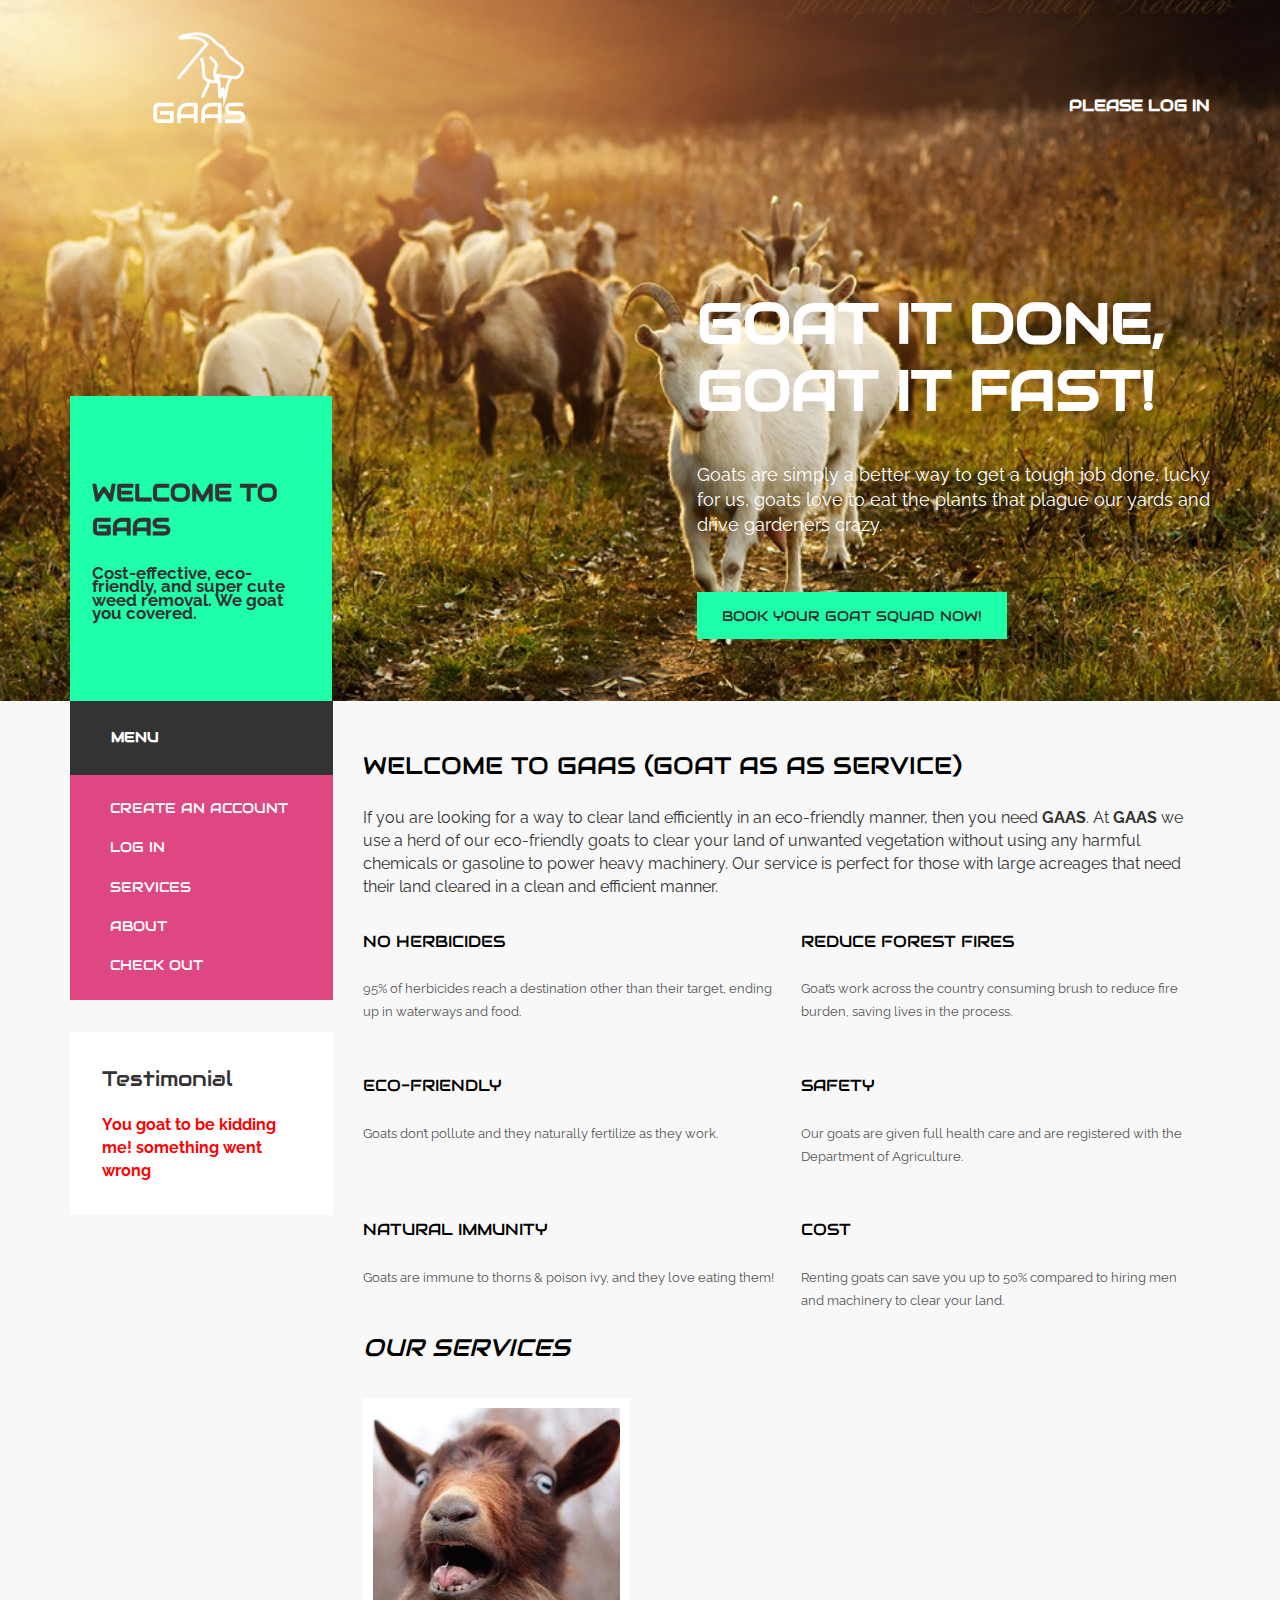
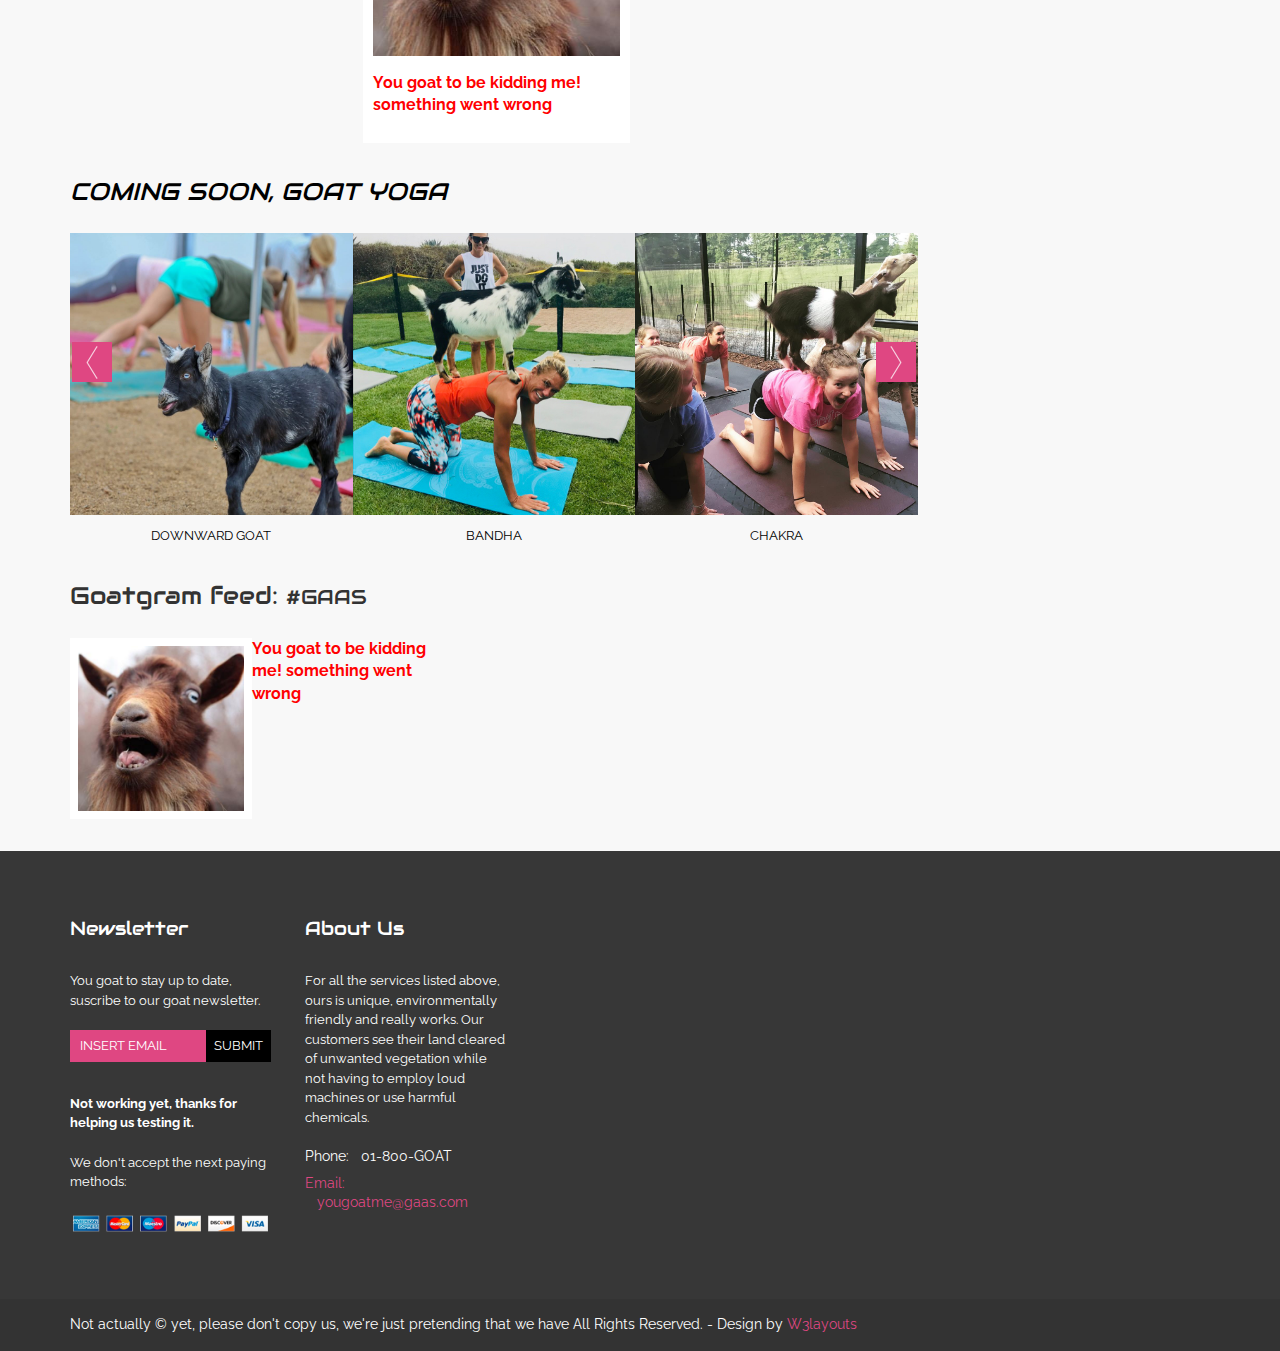
<file: GAAS Website/index.html>
<!DOCTYPE HTML>
<html>
    <head>
        <title>GAAS-Cause we love goats</title>
        <meta name="viewport" content="width=device-width, initial-scale=1">
        <meta http-equiv="Content-Type" content="text/html; charset=utf-8" />
        <meta name="keywords" content="Shape Responsive web template, Bootstrap Web Templates, Flat Web Templates, Andriod Compatible web template,
        Smartphone Compatible web template, free webdesigns for Nokia, Samsung, LG, SonyErricsson, Motorola web design" />
        <script type="application/x-javascript"> addEventListener("load", function() { setTimeout(hideURLbar, 0); }, false); function hideURLbar(){ window.scrollTo(0,1); } </script>
        <link href="css/bootstrap.css" rel='stylesheet' type='text/css' />

        <!-- jQuery (necessary for Bootstrap's JavaScript plugins) -->
        <script src="js/jquery.min.js"></script>
        <!-- Custom Theme files -->
        <link href="css/style.css" rel='stylesheet' type='text/css' />
        <!-- Custom Theme files -->
        <link href='http://fonts.googleapis.com/css?family=Raleway:100,200,300,400,500,600,700,800,900' rel='stylesheet' type='text/css'>
        <link href='http://fonts.googleapis.com/css?family=Audiowide' rel='stylesheet' type='text/css'>
        <script src="js/jquery.easydropdown.js"></script>

        <!-- Cognito library file -->
        <script src="https://sdk.amazonaws.com/js/aws-sdk-2.41.0.min.js"></script>
        <script src="js/amazon-cognito-identity.min.js"></script>
        <script src="js/identityConstants.js"></script>
        <script type="text/javascript" src="js/modules/identity.js"></script>

        <!-- Prerequisites for the API Gateway JavaScript SDK to work -->
        <script type="text/javascript" src="js/lib/axios/dist/axios.standalone.js"></script>
        <script type="text/javascript" src="js/lib/CryptoJS/rollups/hmac-sha256.js"></script>
        <script type="text/javascript" src="js/lib/CryptoJS/rollups/sha256.js"></script>
        <script type="text/javascript" src="js/lib/CryptoJS/components/hmac.js"></script>
        <script type="text/javascript" src="js/lib/CryptoJS/components/enc-base64.js"></script>
        <script type="text/javascript" src="js/lib/url-template/url-template.js"></script>
        <script type="text/javascript" src="js/lib/apiGatewayCore/sigV4Client.js"></script>
        <script type="text/javascript" src="js/lib/apiGatewayCore/apiGatewayClient.js"></script>
        <script type="text/javascript" src="js/lib/apiGatewayCore/simpleHttpClient.js"></script>
        <script type="text/javascript" src="js/lib/apiGatewayCore/utils.js"></script>
        <script type="text/javascript" src="js/apigClient.js"></script>

        <!-- Functions for this page -->
        <script type="text/javascript" src="js/modules/APIGatewayConnector.js"></script>
        <script type="text/javascript" src="js/modules/index.js"></script>

    </head>
<body>
<div id="header" class="header">

      <div class="container">
         <div class="header-top">
             <div class="logo">
                 <a href="index.html"><img src="images/logo.png" alt=""/></a>
             </div>
             <div class="banner_right"><h2 id="wc-message"></h2></div>
             <div class="clearfix"></div>
		   <div class="header_right">

			<div class="clearfix"></div>
          </div>
          <div class="clearfix"></div>
		 </div>
		 <div class="banner_wrap">
			<div class="bannertop_box">

   		 		<div class="search"><br><br><br><br><br><br><br></div>
	  			<div class="welcome_box">
                    <div class='clearfix'></div><div class='clearfix'></div>
	  				<h2>Welcome to GAAS</h2>
	  				<p>Cost-effective, eco-friendly, and super cute weed removal. We goat you covered.</p>
	  			</div>
   		 	</div>
   		 	<div class="banner_right">
   		 		<h1>Goat it done,<br>goat it fast!</h1>
   		 		<p>Goats are simply a better way to get a tough job done, lucky for us, goats love to eat the plants that plague our yards and drive gardeners crazy.</p>
   		 		<a href="login.html" class="banner_btn">Book your goat Squad Now!</a>
   		 	</div>
   		 	<div class='clearfix'></div>
	    </div>

	   </div>
	</div>
	<div class="main">
	  <div class="content_box">
		<div class="container">
			<div class="row">
				<div class="col-md-3" id="col-md-3">
					<div class="menu_box">
				   	  	<h3 class="menu_head">Menu</h3>
				   	     <ul id="navMenu" class="nav">
					   	  	<li><a href="register.html">Create An Account</a></li>
					   	  	<li><a href="login.html">Log in</a></li>
					   	  	<li><a href="services.html">Services</a></li>
					   	  	<li><a href="about.html">About</a></li>
					   	  	<li><a href="checkout.html">Check Out</a></li>
					   	 </ul>
			   	    </div>
				</div>
			   <div class="col-md-9" id="col-md-9" >
                   <h3 class="m_1">Welcome to GAAS (Goat As As Service)</h3>

                   <p>If you are looking for a way to clear land efficiently in an eco-friendly manner, then you need <b>GAAS</b>. At <b>GAAS</b> we use a herd of our eco-friendly goats to clear your land of unwanted vegetation without using any harmful chemicals or gasoline to power heavy machinery. Our service is perfect for those with large acreages that need their land cleared in a clean and efficient manner.</p>

                   <div class="col-md-6 login-left">
    			  	 <h3 class="m_1">NO HERBICIDES</h3>
    				 <p>95% of herbicides reach a destination other than their target, ending up in waterways and food.</p>
    			   </div>
    			   <div class="col-md-6 login-right">
    			  	<h3 class="m_1">REDUCE FOREST FIRES</h3>
    				<p>Goat’s work across the country consuming brush to reduce fire burden, saving lives in the process.</p>
    			   </div>
                   <div class="col-md-6 login-left">
    			  	 <h3 class="m_1">ECO-FRIENDLY</h3>
    				 <p>Goats don’t pollute and they naturally fertilize as they work.</p>
    			   </div>
    			   <div class="col-md-6 login-right">
    			  	<h3 class="m_1">SAFETY</h3>
    				<p>Our goats are given full health care and are registered with the Department of Agriculture.</p>
    			   </div>
                   <div class="col-md-6 login-left">
    			  	 <h3 class="m_1">NATURAL IMMUNITY</h3>
    				 <p>Goats are immune to thorns & poison ivy, and they love eating them!</p>
    			   </div>
    			   <div class="col-md-6 login-right">
    			  	<h3 class="m_1">COST</h3>
    				<p>Renting goats can save you up to 50% compared to hiring men and machinery to clear your land.</p>
    			   </div>

                   <div class='clearfix'></br></div>
                   <h3 class="like">Our services</h3>

			  </div>
              <div class="col-md-9">
                  <div class='clearfix'></br></div>
                  <h3 class="like">Coming Soon, Goat Yoga</h3>
                  <ul id="flexiselDemo3">
                     <li><img src="images/pic11.jpg" class="img-responsive" /><div class="grid-flex"><a href="">Downward Goat</a></div></li>
                     <li><img src="images/pic10.jpg" class="img-responsive" /><div class="grid-flex"><a href="">Bandha</a></div></li>
                     <li><img src="images/pic9.jpg" class="img-responsive" /><div class="grid-flex"><a href="">Chakra</a></div></li>
                     <li><img src="images/pic8.jpg" class="img-responsive" /><div class="grid-flex"><a href="">Chaturanga</a></div></li>
                     <li><img src="images/pic7.jpg" class="img-responsive" /><div class="grid-flex"><a href="">Drishti</a></div></li>
                  </ul>
                <script type="text/javascript" src="js/jquery.flexisel.js"></script>
            </div>
			</div>
		 </div>
         <div class="container">
             <div class="instagram text-center">
                 <br/>
                 <h3>Goatgram feed:&nbsp;<span class="small">#GAAS</span></h3>
             </div>
             <ul id="instagram_grid" class="instagram_grid"></ul>
         </div>
		</div>
     </div>
     <div class="footer">
			<div class="container">
                <div class="footer-grid">
                  <h3>Newsletter</h3>
                  <p class="footer_desc">You goat to stay up to date, suscribe to our goat newsletter.</p>
                  <div class="search_footer">
                    <input type="text" class="text" value="Insert Email" onfocus="this.value = '';" onblur="if (this.value == '') {this.value = 'Insert Email';}">
                    <input type="submit" value="Submit">
                  </div>
                  <p class="footer_desc"><b>Not working yet, thanks for helping us testing it.</b></p>
                  <p class="footer_desc">We don't accept the next paying methods:</p>
                  <img src="images/payment.png" class="img-responsive" alt=""/>
               </div>
				 <div class="footer-grid footer-grid_last">
					<h3>About Us</h3>
					<p class="footer_desc">For all the services listed above, ours is unique, environmentally friendly and really works. Our customers see their land cleared of unwanted vegetation while not having to employ loud machines or use harmful chemicals.</p>
                    <p class="f_text">Phone:  &nbsp;&nbsp;01-800-GOAT</p>
                    <p class="email">Email: &nbsp;&nbsp;&nbsp;<a href="#">yougoatme@gaas.com</a></p>
                 </div>
				 <div class="clearfix"> </div>
			</div>
		</div>
        <div class="footer_bottom">
        	<div class="container">
                <div class="copy">
				   <p>Not actually &copy; yet, please don't copy us, we're just pretending that we have All Rights Reserved. - Design by <a href="http://w3layouts.com/" target="_blank">W3layouts</a></p>
			    </div>
        	</div>
        </div>
        <!-- FlexSlider -->
        <script defer src="js/jquery.flexslider.js"></script>
        <link rel="stylesheet" href="css/flexslider.css" type="text/css" media="screen" />
</body>
</html>
</file>
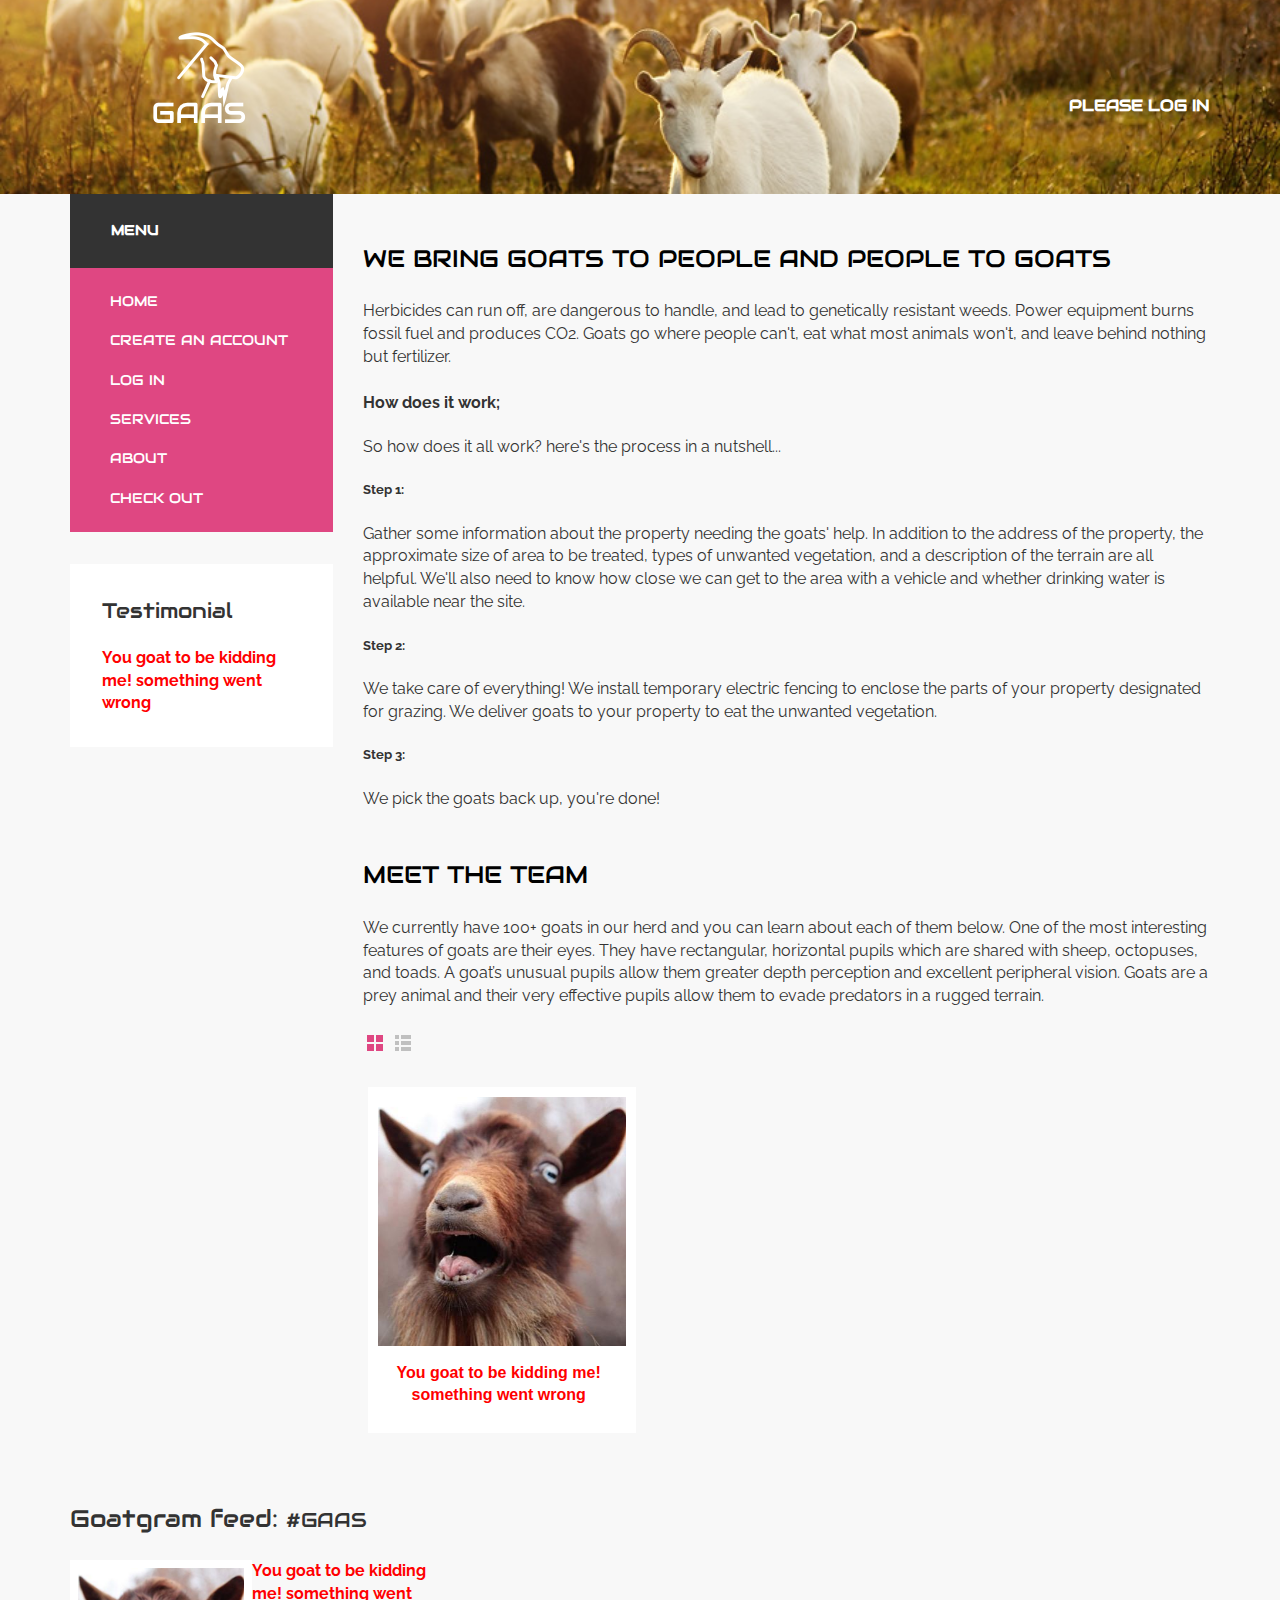
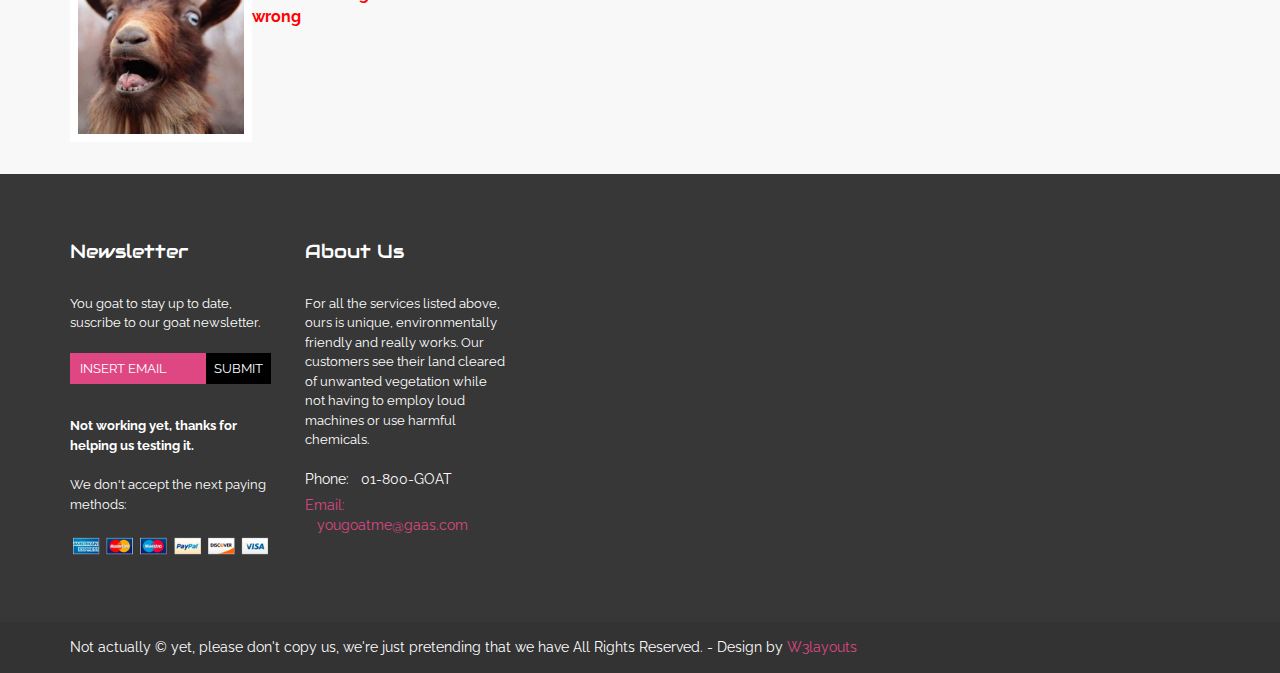
<file: GAAS Website/about.html>
<!DOCTYPE HTML>
<html>
    <head>
        <title>GAAS - Cause we love goats</title>
        <meta name="viewport" content="width=device-width, initial-scale=1">
        <meta http-equiv="Content-Type" content="text/html; charset=utf-8" />
        <meta name="keywords" content="Shape Responsive web template, Bootstrap Web Templates, Flat Web Templates, Andriod Compatible web template,
        Smartphone Compatible web template, free webdesigns for Nokia, Samsung, LG, SonyErricsson, Motorola web design" />
        <script type="application/x-javascript"> addEventListener("load", function() { setTimeout(hideURLbar, 0); }, false); function hideURLbar(){ window.scrollTo(0,1); } </script>
        <link href="css/bootstrap.css" rel='stylesheet' type='text/css' />

        <!-- jQuery (necessary for Bootstrap's JavaScript plugins) -->
        <script src="js/jquery.min.js"></script>
        <!-- Custom Theme files -->
        <link href="css/style.css" rel='stylesheet' type='text/css' />
        <link href="css/component.css" rel='stylesheet' type='text/css' />
        <!-- Custom Theme files -->
        <link href='http://fonts.googleapis.com/css?family=Raleway:100,200,300,400,500,600,700,800,900' rel='stylesheet' type='text/css'>
        <link href='http://fonts.googleapis.com/css?family=Audiowide' rel='stylesheet' type='text/css'>
        <script src="js/jquery.easydropdown.js"></script>

        <!-- Cognito library file -->
        <script src="https://sdk.amazonaws.com/js/aws-sdk-2.41.0.min.js"></script>
        <script src="js/amazon-cognito-identity.min.js"></script>
        <script src="js/identityConstants.js"></script>
        <script type="text/javascript" src="js/modules/identity.js"></script>

        <!-- Prerequisites for the API Gateway JavaScript SDK to work -->
        <script type="text/javascript" src="js/lib/axios/dist/axios.standalone.js"></script>
        <script type="text/javascript" src="js/lib/CryptoJS/rollups/hmac-sha256.js"></script>
        <script type="text/javascript" src="js/lib/CryptoJS/rollups/sha256.js"></script>
        <script type="text/javascript" src="js/lib/CryptoJS/components/hmac.js"></script>
        <script type="text/javascript" src="js/lib/CryptoJS/components/enc-base64.js"></script>
        <script type="text/javascript" src="js/lib/url-template/url-template.js"></script>
        <script type="text/javascript" src="js/lib/apiGatewayCore/sigV4Client.js"></script>
        <script type="text/javascript" src="js/lib/apiGatewayCore/apiGatewayClient.js"></script>
        <script type="text/javascript" src="js/lib/apiGatewayCore/simpleHttpClient.js"></script>
        <script type="text/javascript" src="js/lib/apiGatewayCore/utils.js"></script>
        <script type="text/javascript" src="js/apigClient.js"></script>

        <!-- Functions for this page -->
        <script type="text/javascript" src="js/modules/APIGatewayConnector.js"></script>
        <script type="text/javascript" src="js/modules/about.js"></script>
    </head>
    <body>
        <div class="header">
            <div class="container">
                <div class="header-top">
                    <div class="logo">
                        <a href="index.html"><img src="images/logo.png" alt=""/></a>
                    </div>
                    <div class="banner_right"><h2 id="wc-message"></h2></div>
                    <div class="clearfix"></div>
                </div>
                <div class="apparel_box"></div>
            </div>
        </div>
        <div class="main">
            <div class="content_box">
                <div class="container">
                    <div class="row">
                        <div class="col-md-3" id="col-md-3">
                            <div class="menu_box">
                                <h3 class="menu_head">Menu</h3>
                                <ul id="navMenu" class="nav">
                                    <li><a href="index.html">Home</a></li>
                                    <li><a href="register.html">Create An Account</a></li>
        					   	  	<li><a href="login.html">Log in</a></li>
        					   	  	<li><a href="services.html">Services</a></li>
        					   	  	<li><a href="about.html">About</a></li>
        					   	  	<li><a href="checkout.html">Check Out</a></li>
                                </ul>
                            </div>
                        </div>
                    <div class="col-md-9">
                        <h3 class="m_1">We bring goats to people and people to goats</h3>
                        <p>Herbicides can run off, are dangerous to handle, and lead to genetically resistant weeds.  Power equipment burns fossil fuel and produces CO2.  Goats go where people can't, eat what most animals won't, and leave behind nothing but fertilizer.</p>
                        <div class="clearfix"><br></div>
                        <h4 class="m_1">How does it work;</h4>
                        <p>So how does it all work? here's the process in a nutshell...</p>
                        <div class="clearfix"><br></div>
                        <h5>Step 1:</h5>
                        <p>Gather some information about the property needing the goats' help. In addition to the address of the property, the approximate size of area to be treated, types of unwanted vegetation, and a description of the terrain are all helpful. We'll also need to know how close we can get to the area with a vehicle and whether drinking water is available near the site.</p>
                        <div class="clearfix"><br></div>
                        <h5>Step 2:</h5>
                        <p>We take care of everything! We install temporary electric fencing to enclose the parts of your property designated for grazing. We deliver goats to your property to eat the unwanted vegetation.</p>
                        <div class="clearfix"><br></div>
                        <h5>Step 3:</h5>
                        <p>We pick the goats back up, you're done!</p>

                        <h3 class="m_1">Meet the team</h3>
                        <p>We currently have 100+ goats in our herd and you can learn about each of them below. One of the most interesting features of goats are their eyes. They have rectangular, horizontal pupils which are shared with sheep, octopuses, and toads. A goat’s unusual pupils allow them greater depth perception and excellent peripheral vision. Goats are a prey animal and their very effective pupils allow them to evade predators in a rugged terrain.</p>
                        <div class="clearfix"><br></div>
                        <div id="cbp-vm" class="cbp-vm-switcher cbp-vm-view-grid">
                            <div class="cbp-vm-options">
                                <a href="#" class="cbp-vm-icon cbp-vm-grid cbp-vm-selected" data-view="cbp-vm-view-grid" title="grid">Grid View</a>
                                <a href="#" class="cbp-vm-icon cbp-vm-list" data-view="cbp-vm-view-list" title="list">List View</a>
                            </div>
                            <div class="pages"></div>
                            <div class="clearfix"></div>
                            <ul id='GoatContainer'>
                            </ul>
                        </div>
                        <script src="js/cbpViewModeSwitch.js" type="text/javascript"></script>
                        <script src="js/classie.js" type="text/javascript"></script>

                    </div> <!-- col-md-9 -->
                    </div> <!-- row -->
                </div> <!-- container -->
                <div class="container">
                    <div class="instagram text-center">
                        <h3>Goatgram feed:&nbsp;<span class="small">#GAAS</span></h3>
                    </div>
                    <ul id="instagram_grid" class="instagram_grid"></ul>
                </div>
            </div> <!-- content_box -->
        </div> <!-- main -->
        <div class="footer">
   			<div class="container">
                   <div class="footer-grid">
                     <h3>Newsletter</h3>
                     <p class="footer_desc">You goat to stay up to date, suscribe to our goat newsletter.</p>
                     <div class="search_footer">
                       <input type="text" class="text" value="Insert Email" onfocus="this.value = '';" onblur="if (this.value == '') {this.value = 'Insert Email';}">
                       <input type="submit" value="Submit">
                     </div>
                     <p class="footer_desc"><b>Not working yet, thanks for helping us testing it.</b></p>
                     <p class="footer_desc">We don't accept the next paying methods:</p>
                     <img src="images/payment.png" class="img-responsive" alt=""/>
                  </div>
   				 <div class="footer-grid footer-grid_last">
   					<h3>About Us</h3>
   					<p class="footer_desc">For all the services listed above, ours is unique, environmentally friendly and really works. Our customers see their land cleared of unwanted vegetation while not having to employ loud machines or use harmful chemicals.</p>
                       <p class="f_text">Phone:  &nbsp;&nbsp;01-800-GOAT</p>
                       <p class="email">Email: &nbsp;&nbsp;&nbsp;<a href="#">yougoatme@gaas.com</a></p>
                    </div>
   				 <div class="clearfix"> </div>
   			</div>
   		</div>
           <div class="footer_bottom">
           	<div class="container">
                   <div class="copy">
   				   <p>Not actually &copy; yet, please don't copy us, we're just pretending that we have All Rights Reserved. - Design by <a href="http://w3layouts.com/" target="_blank">W3layouts</a></p>
   			    </div>
           	</div>
           </div>
    </body>
</html>
</file>
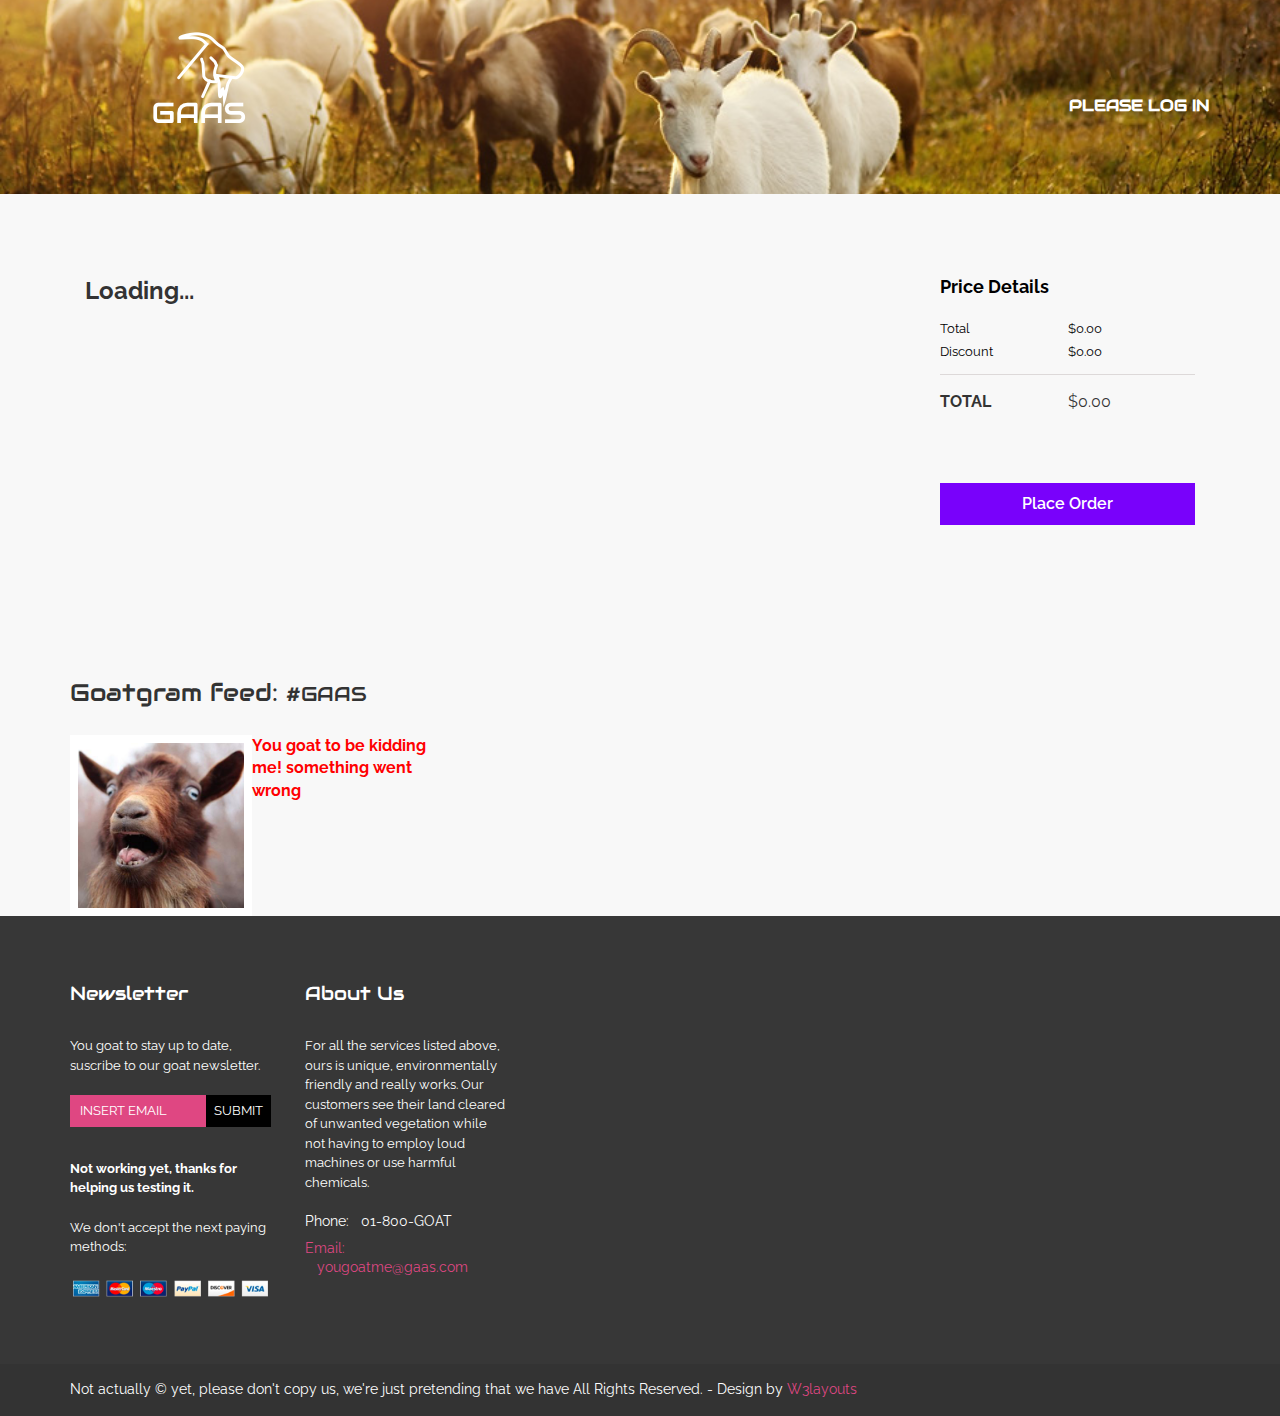
<file: GAAS Website/checkout.html>
<!DOCTYPE HTML>
<html>
    <head>
        <title>GAAS - Cause we love goats</title>
        <meta name="viewport" content="width=device-width, initial-scale=1">
        <meta http-equiv="Content-Type" content="text/html; charset=utf-8" />
        <meta name="keywords" content="Shape Responsive web template, Bootstrap Web Templates, Flat Web Templates, Andriod Compatible web template,
        Smartphone Compatible web template, free webdesigns for Nokia, Samsung, LG, SonyErricsson, Motorola web design" />
        <script type="application/x-javascript"> addEventListener("load", function() { setTimeout(hideURLbar, 0); }, false); function hideURLbar(){ window.scrollTo(0,1); } </script>
        <link href="css/bootstrap.css" rel='stylesheet' type='text/css' />

        <!-- jQuery (necessary for Bootstrap's JavaScript plugins) -->
        <script src="js/jquery.min.js"></script>
        <!-- Custom Theme files -->
        <link href="css/style.css" rel='stylesheet' type='text/css' />
        <link href="css/component.css" rel='stylesheet' type='text/css' />
        <!-- Custom Theme files -->
        <link href='http://fonts.googleapis.com/css?family=Raleway:100,200,300,400,500,600,700,800,900' rel='stylesheet' type='text/css'>
        <link href='http://fonts.googleapis.com/css?family=Audiowide' rel='stylesheet' type='text/css'>
        <script src="js/jquery.easydropdown.js"></script>

        <!-- Cognito library file -->
        <script src="https://sdk.amazonaws.com/js/aws-sdk-2.41.0.min.js"></script>
        <script src="js/amazon-cognito-identity.min.js"></script>
        <script src="js/identityConstants.js"></script>
        <script type="text/javascript" src="js/modules/identity.js"></script>

        <!-- Prerequisites for the API Gateway JavaScript SDK to work -->
        <script type="text/javascript" src="js/lib/axios/dist/axios.standalone.js"></script>
        <script type="text/javascript" src="js/lib/CryptoJS/rollups/hmac-sha256.js"></script>
        <script type="text/javascript" src="js/lib/CryptoJS/rollups/sha256.js"></script>
        <script type="text/javascript" src="js/lib/CryptoJS/components/hmac.js"></script>
        <script type="text/javascript" src="js/lib/CryptoJS/components/enc-base64.js"></script>
        <script type="text/javascript" src="js/lib/url-template/url-template.js"></script>
        <script type="text/javascript" src="js/lib/apiGatewayCore/sigV4Client.js"></script>
        <script type="text/javascript" src="js/lib/apiGatewayCore/apiGatewayClient.js"></script>
        <script type="text/javascript" src="js/lib/apiGatewayCore/simpleHttpClient.js"></script>
        <script type="text/javascript" src="js/lib/apiGatewayCore/utils.js"></script>
        <script type="text/javascript" src="js/apigClient.js"></script>

        <script type="text/javascript" src="js/modules/APIGatewayConnector.js"></script>
        <script type="text/javascript" src="js/modules/checkout.js"></script>
    </head>
    <body>
        <div class="header">
            <div class="container">
                <div class="header-top">
                    <div class="logo">
                        <a href="index.html"><img src="images/logo.png" alt=""/></a>
                    </div>
                    <div class="banner_right"><h2 id="wc-message"></h2></div>
                    <div class="clearfix"></div>
                </div>
                <div class="apparel_box">

                </div>
            </div>
        </div>
        <div class="main">

            <div class="container">
                <div class="check_box">
                    <div class="col-md-9 cart-items" id="col-md-9">
                        <h1>Loading...</h1>


                    </div>
                    <div class="col-md-3 cart-total" id="col-md-3">
                        <div class="price-details">
                            <h3>Price Details</h3>
                            <span>Total</span>
                            <span class="total1" id="subtotal">$0.00</span>
                            <span>Discount</span>
                            <span class="total1">$0.00</span>
                            <div class="clearfix"></div>
                        </div>
                        <ul class="total_price">
                            <li class="last_price"> <h4>TOTAL</h4></li>
                            <li class="last_price"><span id="grantotal">$0.00</span></li>
                            <div class="clearfix"> </div>
                        </ul>
                        <div class="clearfix"></div>
                        <a class="order" id="order" href="#">Place Order</a>
                    </div>
                    <div class="clearfix"></div>
                </div>
            </div>
            <div class="container">
                <div class="instagram text-center">
                    <br/>
                    <h3>Goatgram feed:&nbsp;<span class="small">#GAAS</span></h3>
                </div>
                <ul id="instagram_grid" class="instagram_grid"></ul>
            </div>
        </div> <!-- main -->
        <div class="footer">
   			<div class="container">
                   <div class="footer-grid">
                     <h3>Newsletter</h3>
                     <p class="footer_desc">You goat to stay up to date, suscribe to our goat newsletter.</p>
                     <div class="search_footer">
                       <input type="text" class="text" value="Insert Email" onfocus="this.value = '';" onblur="if (this.value == '') {this.value = 'Insert Email';}">
                       <input type="submit" value="Submit">
                     </div>
                     <p class="footer_desc"><b>Not working yet, thanks for helping us testing it.</b></p>
                     <p class="footer_desc">We don't accept the next paying methods:</p>
                     <img src="images/payment.png" class="img-responsive" alt=""/>
                  </div>
   				 <div class="footer-grid footer-grid_last">
   					<h3>About Us</h3>
   					<p class="footer_desc">For all the services listed above, ours is unique, environmentally friendly and really works. Our customers see their land cleared of unwanted vegetation while not having to employ loud machines or use harmful chemicals.</p>
                       <p class="f_text">Phone:  &nbsp;&nbsp;01-800-GOAT</p>
                       <p class="email">Email: &nbsp;&nbsp;&nbsp;<a href="#">yougoatme@gaas.com</a></p>
                    </div>
   				 <div class="clearfix"> </div>
   			</div>
   		</div>
       <div class="footer_bottom">
       	<div class="container">
               <div class="copy">
				   <p>Not actually &copy; yet, please don't copy us, we're just pretending that we have All Rights Reserved. - Design by <a href="http://w3layouts.com/" target="_blank">W3layouts</a></p>
			    </div>
       	</div>
       </div>
    </body>
</html>
</file>
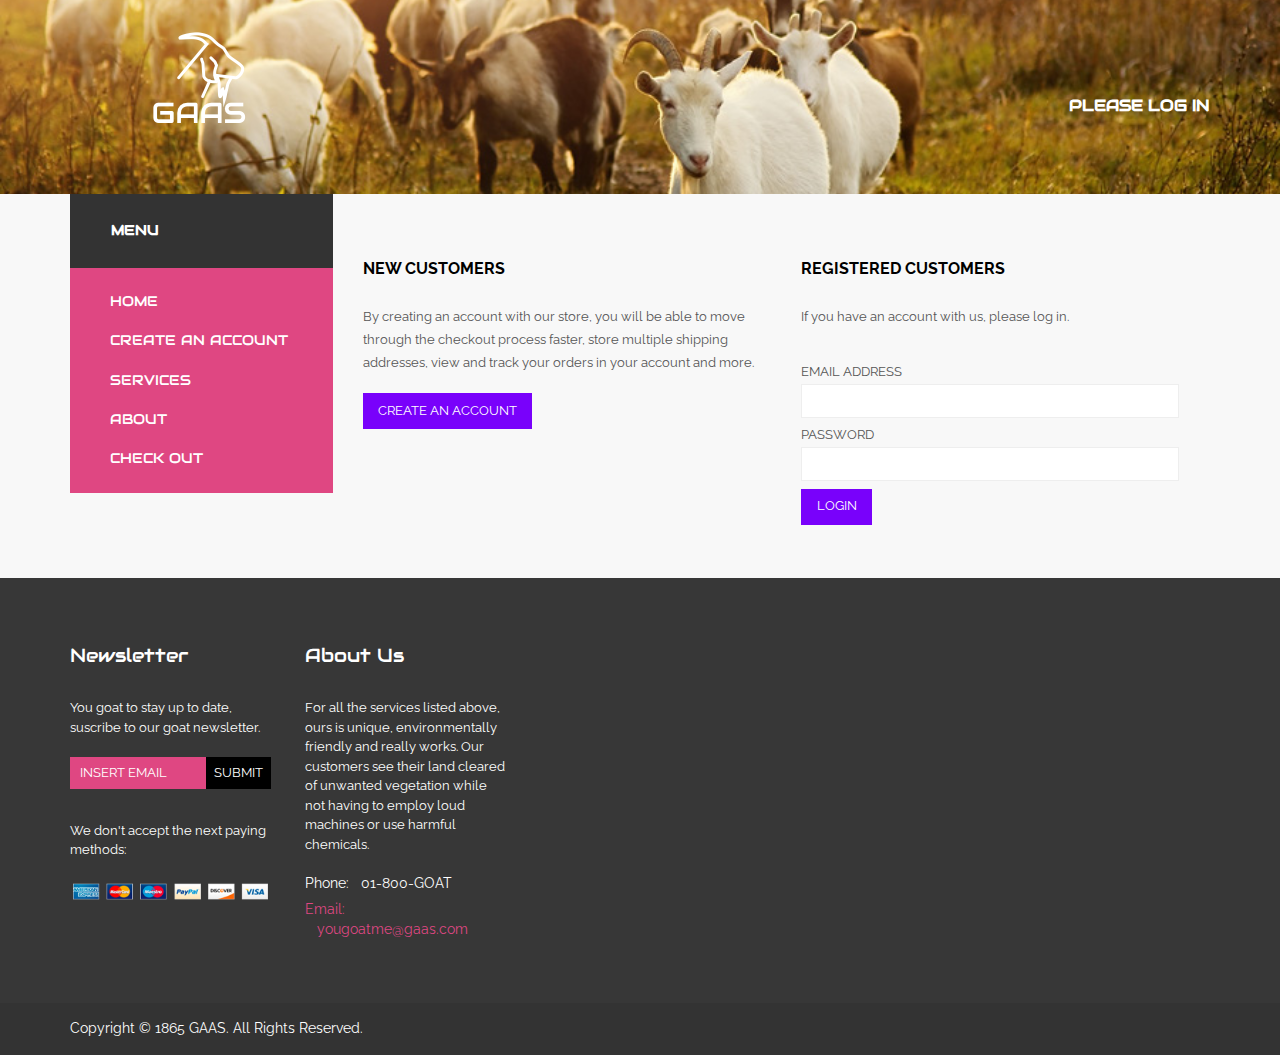
<file: GAAS Website/login.html>
<!DOCTYPE HTML>
<html>
    <head>
        <title>GAAS - Cause we love goats</title>
        <meta name="viewport" content="width=device-width, initial-scale=1">
        <meta http-equiv="Content-Type" content="text/html; charset=utf-8" />
        <meta name="keywords" content="Shape Responsive web template, Bootstrap Web Templates, Flat Web Templates, Andriod Compatible web template,
        Smartphone Compatible web template, free webdesigns for Nokia, Samsung, LG, SonyErricsson, Motorola web design" />
        <script type="application/x-javascript"> addEventListener("load", function() { setTimeout(hideURLbar, 0); }, false); function hideURLbar(){ window.scrollTo(0,1); } </script>
        <link href="css/bootstrap.css" rel='stylesheet' type='text/css' />

        <!-- jQuery (necessary for Bootstrap's JavaScript plugins) -->
        <script src="js/jquery.min.js"></script>
        <!-- Custom Theme files -->
        <link href="css/style.css" rel='stylesheet' type='text/css' />
        <!-- Custom Theme files -->
        <link href='http://fonts.googleapis.com/css?family=Raleway:100,200,300,400,500,600,700,800,900' rel='stylesheet' type='text/css'>
        <link href='http://fonts.googleapis.com/css?family=Audiowide' rel='stylesheet' type='text/css'>
        <script src="js/jquery.easydropdown.js"></script>

        <!-- Cognito library file -->
        <script src="https://sdk.amazonaws.com/js/aws-sdk-2.41.0.min.js"></script>
        <script src="js/amazon-cognito-identity.min.js"></script>
        <script src="js/identityConstants.js"></script>
        <script type="text/javascript" src="js/modules/identity.js"></script>

        <!-- Functions for this page -->
        <script type="text/javascript" src="js/modules/login.js"></script>
    </head>
    <body>
        <div class="header">
            <div class="container">
                <div class="header-top">
                    <div class="logo">
                        <a href="index.html"><img src="images/logo.png" alt=""/></a>
                    </div>
                    <div class="banner_right"><h2 id="wc-message"></h2></div>
                    <div class="clearfix"></div>
                </div>

            </div>
        </div>
        <div class="main">
            <div class="content_box">
                <div class="container">
                    <div class="row">
                        <div class="col-md-3" id="col-md-3">
                            <div class="menu_box">
                                <h3 class="menu_head">Menu</h3>
                                <ul id="navMenu" class="nav">
                                    <li><a href="index.html">Home</a></li>
                                    <li><a href="register.html">Create An Account</a></li>
        					   	  	<li><a href="services.html">Services</a></li>
        					   	  	<li><a href="about.html">About</a></li>
        					   	  	<li><a href="checkout.html">Check Out</a></li>
                                </ul>
                            </div>
                        </div>
                    <div class="col-md-9">
                        <div class="dreamcrub"><div class="clearfix"></div></div>
                        <div class="account_grid">
                            <div id="login-left-container" class="col-md-6 login-left">
                                <h3>NEW CUSTOMERS</h3>
                                <p>By creating an account with our store, you will be able to move through the checkout process faster, store multiple shipping addresses, view and track your orders in your account and more.</p>
                                <a class="acount-btn" href="register.html">Create an Account</a>
                            </div>
                            <div id="login-right-container" class="col-md-6 login-right">
                                <h3>REGISTERED CUSTOMERS</h3>
                                <p>If you have an account with us, please log in.</p>
                                <form id="LoginForm" name="LoginForm" action="#" onsubmit="return false">
                                    <div>
                                        <span>Email Address</span>
                                        <input id="eMail" name="eMail" type="text">
                                    </div>
                                    <div>
                                        <span>Password</span>
                                        <input  id="inPass" name="inPass" type="password">
                                    </div>
                                    <input type="submit" value="Login">
                                    <b>&nbsp;&nbsp;<span style="color:red;" id="EMessage"></span><span style="color:green;" id="OKMessage"></span></b>
                                </form>
                            </div>

                        </div>
                    </div> <!-- col-md-9 -->
                    </div> <!-- row -->
                </div> <!-- container -->
            </div> <!-- content_box -->
        </div> <!-- main -->
        <div class="footer">
            <div class="container">
                <div class="footer-grid">
                    <h3>Newsletter</h3>
                    <p class="footer_desc">You goat to stay up to date, suscribe to our goat newsletter.</p>
                    <div class="search_footer">
                        <input type="text" class="text" value="Insert Email" onfocus="this.value = '';" onblur="if (this.value == '') {this.value = 'Insert Email';}">
                        <input type="submit" value="Submit">
                    </div>
                    <p class="footer_desc">We don't accept the next paying methods:</p>
                    <img src="images/payment.png" class="img-responsive" alt=""/>
                </div>
                <div class="footer-grid footer-grid_last">
                    <h3>About Us</h3>
                    <p class="footer_desc">For all the services listed above, ours is unique, environmentally friendly and really works. Our customers see their land cleared of unwanted vegetation while not having to employ loud machines or use harmful chemicals.</p>
                    <p class="f_text">Phone:  &nbsp;&nbsp;01-800-GOAT</p>
                    <p class="email">Email: &nbsp;&nbsp;&nbsp;<a href="#">yougoatme@gaas.com</a></p>
                </div>
                <div class="clearfix"> </div>
            </div>
        </div>
        <div class="footer_bottom">
            <div class="container">
                <div class="copy">
                    <p>Copyright &copy; 1865 GAAS. All Rights Reserved.</p>
                </div>
            </div>
        </div>
    </body>
</html>
</file>
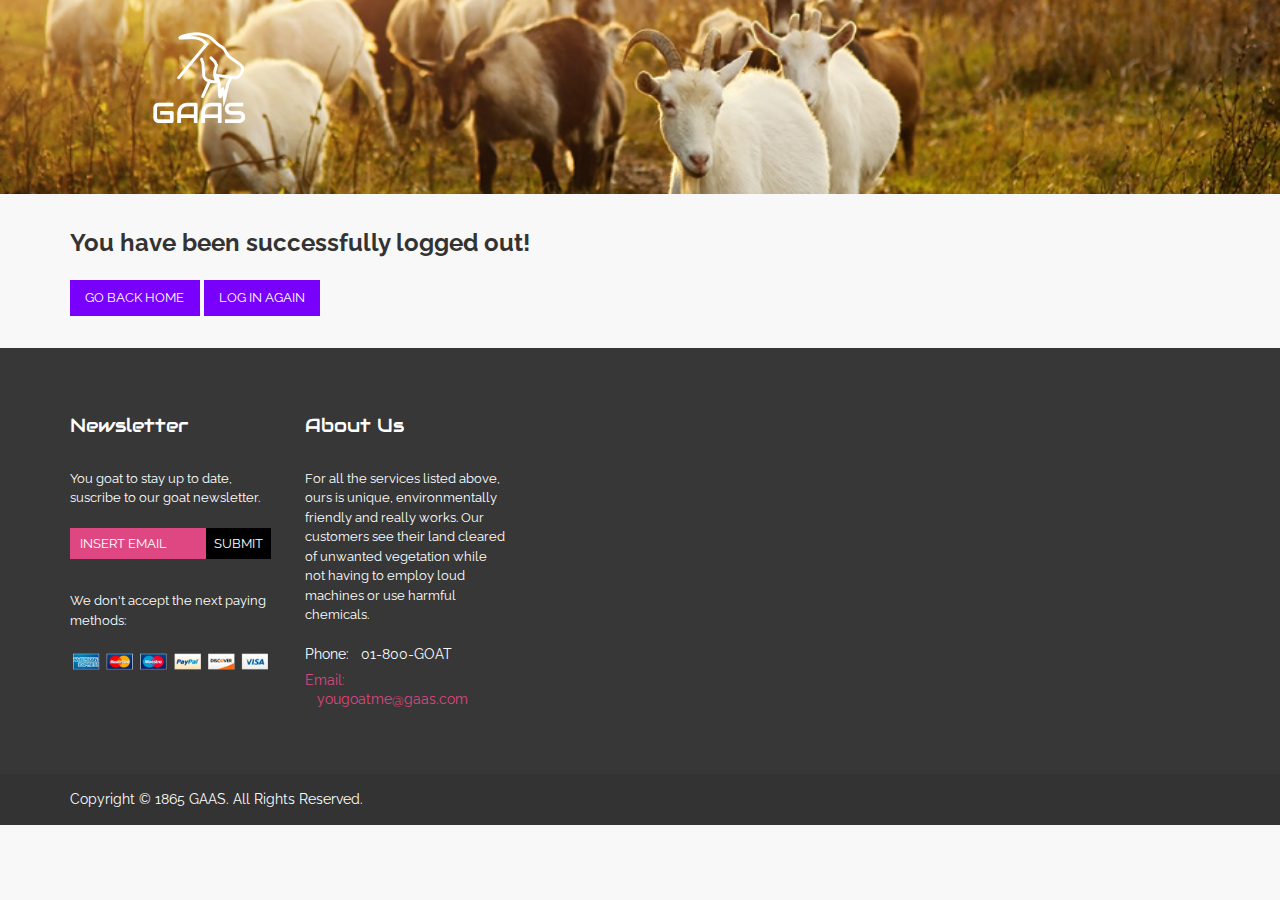
<file: GAAS Website/logout.html>
<!DOCTYPE HTML>
<html>
    <head>
        <title>GAAS - Cause we love goats</title>
        <meta name="viewport" content="width=device-width, initial-scale=1">
        <meta http-equiv="Content-Type" content="text/html; charset=utf-8" />
        <meta name="keywords" content="Shape Responsive web template, Bootstrap Web Templates, Flat Web Templates, Andriod Compatible web template,
        Smartphone Compatible web template, free webdesigns for Nokia, Samsung, LG, SonyErricsson, Motorola web design" />
        <script type="application/x-javascript"> addEventListener("load", function() { setTimeout(hideURLbar, 0); }, false); function hideURLbar(){ window.scrollTo(0,1); } </script>
        <link href="css/bootstrap.css" rel='stylesheet' type='text/css' />

        <!-- jQuery (necessary for Bootstrap's JavaScript plugins) -->
        <script src="js/jquery.min.js"></script>
        <!-- Custom Theme files -->
        <link href="css/style.css" rel='stylesheet' type='text/css' />
        <!-- Custom Theme files -->
        <link href='http://fonts.googleapis.com/css?family=Raleway:100,200,300,400,500,600,700,800,900' rel='stylesheet' type='text/css'>
        <link href='http://fonts.googleapis.com/css?family=Audiowide' rel='stylesheet' type='text/css'>
        <script src="js/jquery.easydropdown.js"></script>

        <!-- Cognito library file -->
        <script src="https://sdk.amazonaws.com/js/aws-sdk-2.41.0.min.js"></script>
        <script src="js/amazon-cognito-identity.min.js"></script>
        <script src="js/identityConstants.js"></script>

        <script>
            window.onload = function(){

                var data = { UserPoolId : USERPOOLID,
                    ClientId : CLIENTID
                };

                var userPool = new AmazonCognitoIdentity.CognitoUserPool(data);
                var cognitoUser = userPool.getCurrentUser();

                if (cognitoUser != null) {
                    cognitoUser.signOut();
                }
            }
        </script>
    </head>
    <body>
        <div class="header">
            <div class="container">
                <div class="header-top">
                    <div class="logo">
                        <a href="index.html"><img src="images/logo.png" alt=""/></a>
                    </div>
                    <div class="banner_right"><h2 id="wc-message"></h2></div>
                    <div class="clearfix"></div>
                </div>
                <div class="apparel_box">

                </div>
            </div>
        </div>
        <div class="main">

            <div class="container">
                <div class="register">
                    <div class="register-top-grid">
                        <h2>You have been successfully logged out! </h2>
                        <a class="acount-btn" href="index.html">Go back home</a>
                        <a class="acount-btn" href="login.html">Log in again</a>


                    </div>
                </div>
            </div>

        </div> <!-- main -->
        <div class="footer">
            <div class="container">
                <div class="footer-grid">
                    <h3>Newsletter</h3>
                    <p class="footer_desc">You goat to stay up to date, suscribe to our goat newsletter.</p>
                    <div class="search_footer">
                        <input type="text" class="text" value="Insert Email" onfocus="this.value = '';" onblur="if (this.value == '') {this.value = 'Insert Email';}">
                        <input type="submit" value="Submit">
                    </div>
                    <p class="footer_desc">We don't accept the next paying methods:</p>
                    <img src="images/payment.png" class="img-responsive" alt=""/>
                </div>
                <div class="footer-grid footer-grid_last">
                    <h3>About Us</h3>
                    <p class="footer_desc">For all the services listed above, ours is unique, environmentally friendly and really works. Our customers see their land cleared of unwanted vegetation while not having to employ loud machines or use harmful chemicals.</p>
                    <p class="f_text">Phone:  &nbsp;&nbsp;01-800-GOAT</p>
                    <p class="email">Email: &nbsp;&nbsp;&nbsp;<a href="#">yougoatme@gaas.com</a></p>
                </div>
                <div class="clearfix"> </div>
            </div>
        </div>
        <div class="footer_bottom">
            <div class="container">
                <div class="copy">
                    <p>Copyright &copy; 1865 GAAS. All Rights Reserved.</p>
                </div>
            </div>
        </div>
    </body>
</html>
</file>
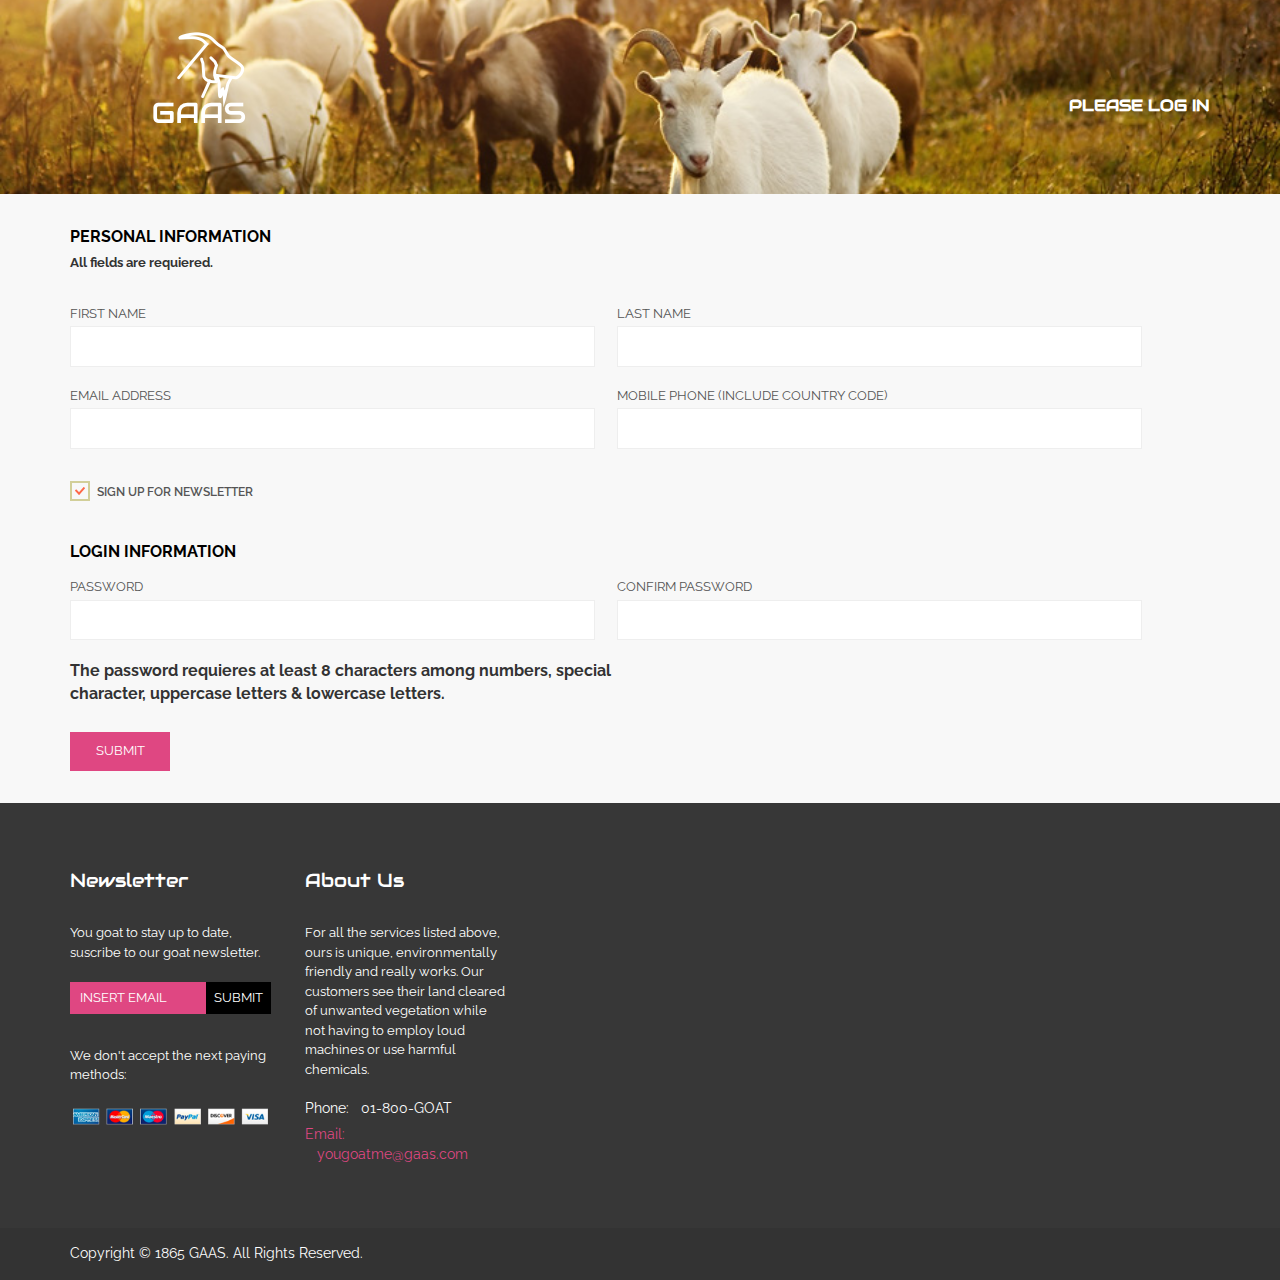
<file: GAAS Website/register.html>
<!DOCTYPE HTML>
<html>
    <head>
        <title>GAAS - Cause we love goats</title>
        <meta name="viewport" content="width=device-width, initial-scale=1">
        <meta http-equiv="Content-Type" content="text/html; charset=utf-8" />
        <meta name="keywords" content="Shape Responsive web template, Bootstrap Web Templates, Flat Web Templates, Andriod Compatible web template,
        Smartphone Compatible web template, free webdesigns for Nokia, Samsung, LG, SonyErricsson, Motorola web design" />
        <script type="application/x-javascript"> addEventListener("load", function() { setTimeout(hideURLbar, 0); }, false); function hideURLbar(){ window.scrollTo(0,1); } </script>
        <link href="css/bootstrap.css" rel='stylesheet' type='text/css' />

        <!-- jQuery (necessary for Bootstrap's JavaScript plugins) -->
        <script src="js/jquery.min.js"></script>
        <!-- Custom Theme files -->
        <link href="css/style.css" rel='stylesheet' type='text/css' />
        <!-- Custom Theme files -->
        <link href='http://fonts.googleapis.com/css?family=Raleway:100,200,300,400,500,600,700,800,900' rel='stylesheet' type='text/css'>
        <link href='http://fonts.googleapis.com/css?family=Audiowide' rel='stylesheet' type='text/css'>
        <script src="js/jquery.easydropdown.js"></script>

        <!-- Cognito library file -->
        <script src="https://sdk.amazonaws.com/js/aws-sdk-2.41.0.min.js"></script>
        <script src="js/amazon-cognito-identity.min.js"></script>
        <script src="js/identityConstants.js"></script>
        <script type="text/javascript" src="js/modules/identity.js"></script>

        <!-- Functions for this page -->
        <script type="text/javascript" src="js/modules/register.js"></script>
    </head>
    <body>
        <div class="header">
            <div class="container">
                <div class="header-top">
                    <div class="logo">
                        <a href="index.html"><img src="images/logo.png" alt=""/></a>
                    </div>
                    <div class="banner_right"><h2 id="wc-message"></h2></div>
                    <div class="clearfix"></div>
                </div>
            </div>
        </div>
        <div class="main">
            <div class="container">
                <div class="register" id="register">
                    <form>
                        <div class="register-top-grid" id="register-top-grid">
                            <h3>PERSONAL INFORMATION</h3>
                            <h5>All fields are requiered.</h5>
                            <div>
                                <span>First Name</span>
                                <input id="fName" name="fName" type="text">
                            </div>
                            <div>
                                <span>Last Name</span>
                                <input id="lName" name="lName" type="text">
                            </div>
                            <div>
                                <span>Email Address</span>
                                <input id="eMail" name="eMail" type="text">
                            </div>
                            <div>
                                <span>Mobile Phone (Include Country Code)</span>
                                <input id="mPhone" name="mPhone" type="text">
                            </div>
                            <div class="clearfix"> </div>
                            <a class="news-letter" href="#">
                                <label class="checkbox"><input type="checkbox" name="checkbox" checked=""><i> </i>Sign Up for Newsletter</label>
                            </a>
                        </div>
                        <div class="register-bottom-grid" id="register-bottom-grid">
                            <h3>LOGIN INFORMATION</h3>
                            <div>
                                <span>Password</span>
                                <input id="inPass" name="inPass" type="password">
                            </div>
                            <div>
                                <span>Confirm Password</span>
                                <input id="CinPass" name="CinPass" type="password">
                            </div>
                            <div>
                                <b>The password requieres at least 8 characters among numbers, special character, uppercase letters & lowercase letters.</b>
                            </div>
                        </div>
                    </form>
                    <div class="clearfix"> </div>
                    <div class="register-but" id="register-but">
                        <form id="registerForm" name="registerForm" action="#" onsubmit="return false">
                            <input type="submit" value="submit">
                            <b>&nbsp;&nbsp;<span style="color:red;" id="EMessage"></span><span style="color:green;" id="OKMessage"></span></b>
                            <div class="clearfix"> </div>
                        </form>
                    </div>
                </div>
            </div>
        </div> <!-- main -->
        <div class="footer">
            <div class="container">
                <div class="footer-grid">
                    <h3>Newsletter</h3>
                    <p class="footer_desc">You goat to stay up to date, suscribe to our goat newsletter.</p>
                    <div class="search_footer">
                        <input type="text" class="text" value="Insert Email" onfocus="this.value = '';" onblur="if (this.value == '') {this.value = 'Insert Email';}">
                        <input type="submit" value="Submit">
                    </div>
                    <p class="footer_desc">We don't accept the next paying methods:</p>
                    <img src="images/payment.png" class="img-responsive" alt=""/>
                </div>
                <div class="footer-grid footer-grid_last">
                    <h3>About Us</h3>
                    <p class="footer_desc">For all the services listed above, ours is unique, environmentally friendly and really works. Our customers see their land cleared of unwanted vegetation while not having to employ loud machines or use harmful chemicals.</p>
                    <p class="f_text">Phone:  &nbsp;&nbsp;01-800-GOAT</p>
                    <p class="email">Email: &nbsp;&nbsp;&nbsp;<a href="#">yougoatme@gaas.com</a></p>
                </div>
                <div class="clearfix"> </div>
            </div>
        </div>
        <div class="footer_bottom">
            <div class="container">
                <div class="copy">
                    <p>Copyright &copy; 1865 GAAS. All Rights Reserved.</p>
                </div>
            </div>
        </div>
    </body>
</html>
</file>
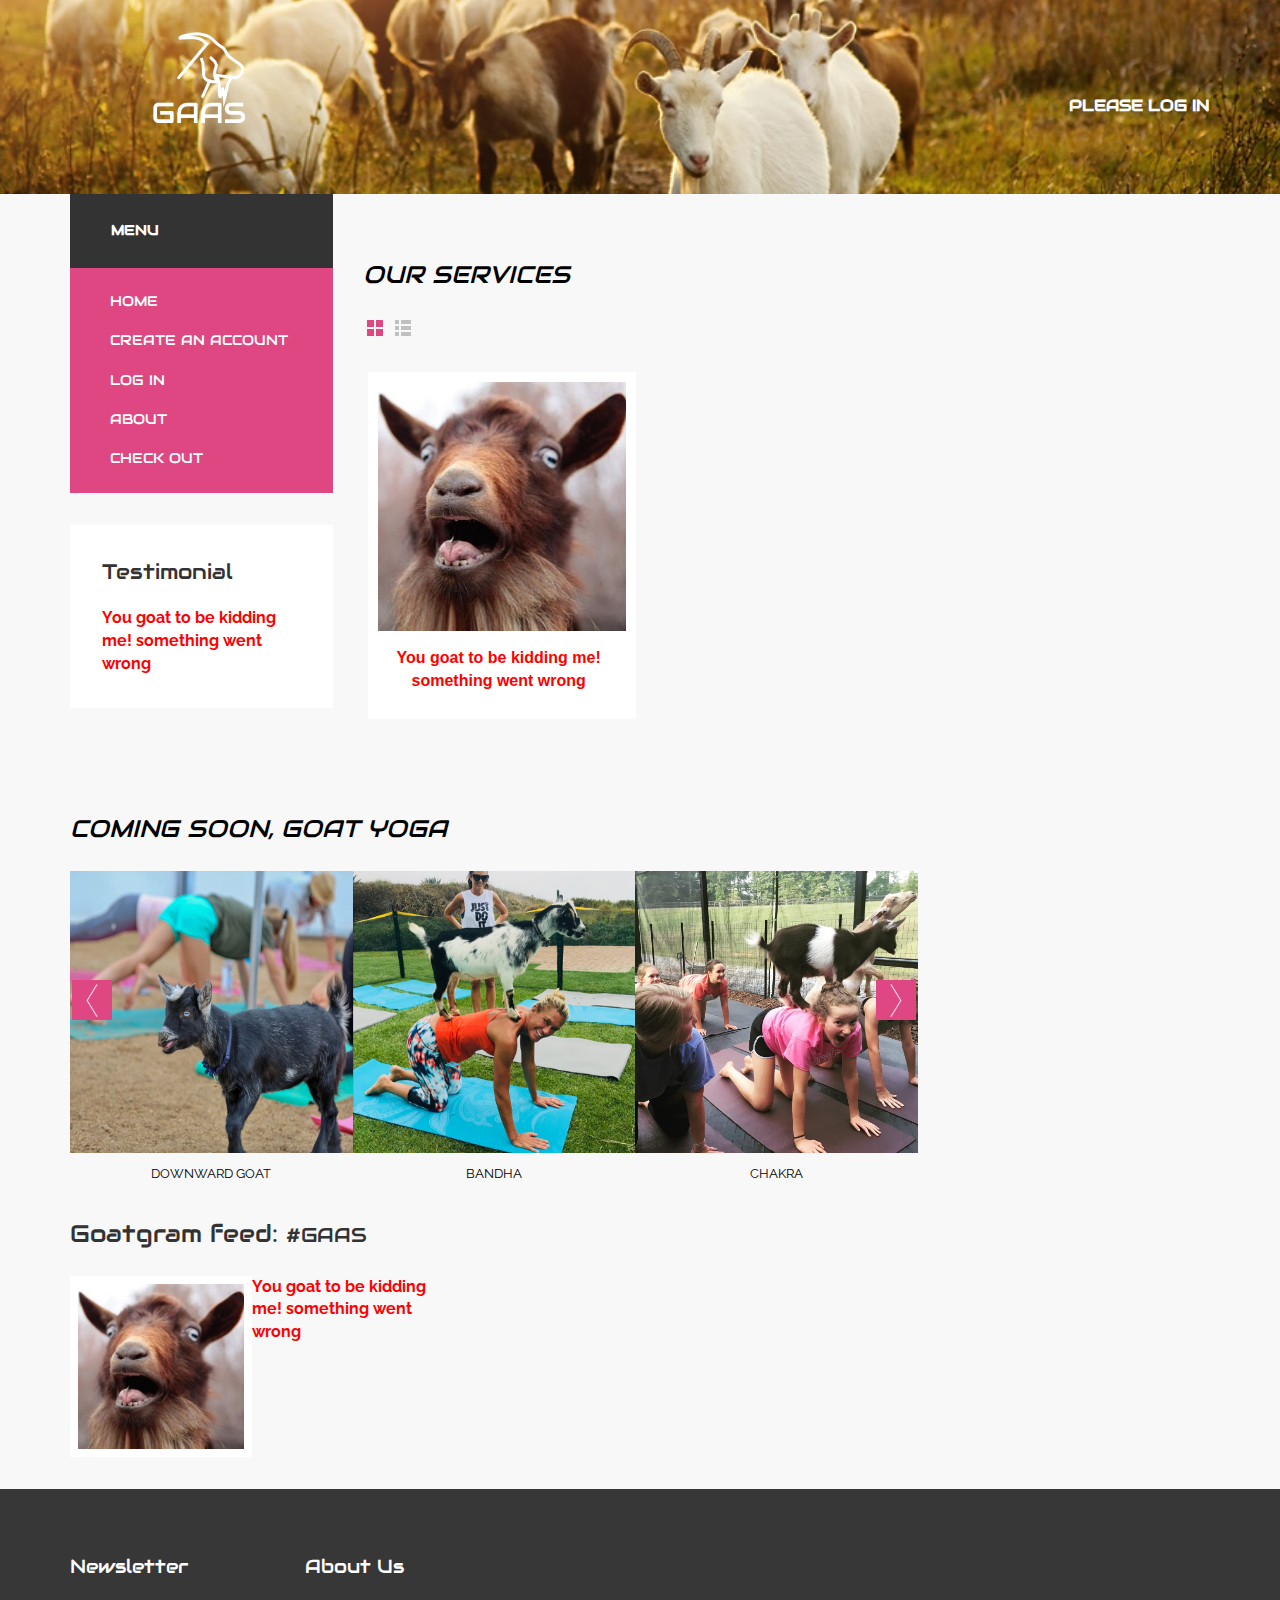
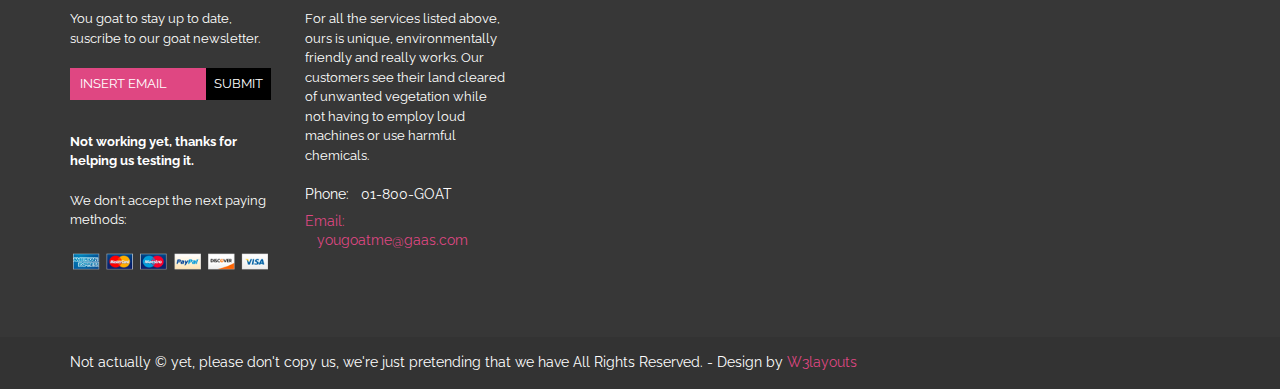
<file: GAAS Website/services.html>
<!DOCTYPE HTML>
<html>
    <head>
        <title>GAAS - Cause we love goats</title>
        <meta name="viewport" content="width=device-width, initial-scale=1">
        <meta http-equiv="Content-Type" content="text/html; charset=utf-8" />
        <meta name="keywords" content="Shape Responsive web template, Bootstrap Web Templates, Flat Web Templates, Andriod Compatible web template,
        Smartphone Compatible web template, free webdesigns for Nokia, Samsung, LG, SonyErricsson, Motorola web design" />
        <script type="application/x-javascript"> addEventListener("load", function() { setTimeout(hideURLbar, 0); }, false); function hideURLbar(){ window.scrollTo(0,1); } </script>
        <link href="css/bootstrap.css" rel='stylesheet' type='text/css' />

        <!-- jQuery (necessary for Bootstrap's JavaScript plugins) -->
        <script src="js/jquery.min.js"></script>
        <!-- Custom Theme files -->
        <link href="css/style.css" rel='stylesheet' type='text/css' />
        <link href="css/component.css" rel='stylesheet' type='text/css' />
        <!-- Custom Theme files -->
        <link href='http://fonts.googleapis.com/css?family=Raleway:100,200,300,400,500,600,700,800,900' rel='stylesheet' type='text/css'>
        <link href='http://fonts.googleapis.com/css?family=Audiowide' rel='stylesheet' type='text/css'>
        <script src="js/jquery.easydropdown.js"></script>

        <!-- Cognito library file -->
        <script src="https://sdk.amazonaws.com/js/aws-sdk-2.41.0.min.js"></script>
        <script src="js/amazon-cognito-identity.min.js"></script>
        <script src="js/identityConstants.js"></script>
        <script type="text/javascript" src="js/modules/identity.js"></script>

        <!-- Prerequisites for the API Gateway JavaScript SDK to work -->
        <script type="text/javascript" src="js/lib/axios/dist/axios.standalone.js"></script>
        <script type="text/javascript" src="js/lib/CryptoJS/rollups/hmac-sha256.js"></script>
        <script type="text/javascript" src="js/lib/CryptoJS/rollups/sha256.js"></script>
        <script type="text/javascript" src="js/lib/CryptoJS/components/hmac.js"></script>
        <script type="text/javascript" src="js/lib/CryptoJS/components/enc-base64.js"></script>
        <script type="text/javascript" src="js/lib/url-template/url-template.js"></script>
        <script type="text/javascript" src="js/lib/apiGatewayCore/sigV4Client.js"></script>
        <script type="text/javascript" src="js/lib/apiGatewayCore/apiGatewayClient.js"></script>
        <script type="text/javascript" src="js/lib/apiGatewayCore/simpleHttpClient.js"></script>
        <script type="text/javascript" src="js/lib/apiGatewayCore/utils.js"></script>
        <script type="text/javascript" src="js/apigClient.js"></script>

        <!-- Functions for this page -->
        <script type="text/javascript" src="js/modules/APIGatewayConnector.js"></script>
        <script type="text/javascript" src="js/modules/services.js"></script>
    </head>
    <body>
        <div class="header">
            <div class="container">
                <div class="header-top">
                    <div class="logo">
                        <a href="index.html"><img src="images/logo.png" alt=""/></a>
                    </div>
                    <div class="banner_right"><h2 id="wc-message"></h2></div>
                    <div class="clearfix"></div>
                </div>
                <div class="apparel_box">

                </div>
            </div>
        </div>
        <div class="main">
            <div class="content_box">
                <div class="container">
                    <div class="row">
                        <div class="col-md-3" id="col-md-3">
                            <div class="menu_box">
                                <h3 class="menu_head">Menu</h3>
                                <ul id="navMenu" class="nav">
                                    <li><a href="index.html">Home</a></li>
                                    <li><a href="register.html">Create An Account</a></li>
        					   	  	<li><a href="login.html">Log in</a></li>
        					   	  	<li><a href="about.html">About</a></li>
        					   	  	<li><a href="checkout.html">Check Out</a></li>
                                </ul>
                            </div>
                        </div>
                        <div class="col-md-9">
                            <div class="dreamcrub"><div class="clearfix"></div></div>
                            <h3 class="like">Our services</h3>
                            <div id="cbp-vm" class="cbp-vm-switcher cbp-vm-view-grid">
                                <div class="cbp-vm-options">
                                    <a href="#" class="cbp-vm-icon cbp-vm-grid cbp-vm-selected" data-view="cbp-vm-view-grid" title="grid">Grid View</a>
                                    <a href="#" class="cbp-vm-icon cbp-vm-list" data-view="cbp-vm-view-list" title="list">List View</a>
                                </div>
                                <div class="pages"></div>
                                <div class="clearfix"></div>
                                <ul id='ServicesContainer'>

                                </ul>
                            </div>
                            <script src="js/cbpViewModeSwitch.js" type="text/javascript"></script>
                            <script src="js/classie.js" type="text/javascript"></script>

                        </div>
                        <div class="col-md-9">
                            <div class='clearfix'></br></div>
                            <h3 class="like">Coming Soon, Goat Yoga</h3>
                            <ul id="flexiselDemo3">
                               <li><img src="images/pic11.jpg" class="img-responsive" /><div class="grid-flex"><a href="">Downward Goat</a></div></li>
                               <li><img src="images/pic10.jpg" class="img-responsive" /><div class="grid-flex"><a href="">Bandha</a></div></li>
                               <li><img src="images/pic9.jpg" class="img-responsive" /><div class="grid-flex"><a href="">Chakra</a></div></li>
                               <li><img src="images/pic8.jpg" class="img-responsive" /><div class="grid-flex"><a href="">Chaturanga</a></div></li>
                               <li><img src="images/pic7.jpg" class="img-responsive" /><div class="grid-flex"><a href="">Drishti</a></div></li>
                            </ul>
                          <script type="text/javascript" src="js/jquery.flexisel.js"></script>
                        </div>
                    </div> <!-- row -->
                </div> <!-- container -->
                <div class="container">
                    <div class="instagram text-center">
                        <br/>
                        <h3>Goatgram feed:&nbsp;<span class="small">#GAAS</span></h3>
                    </div>
                    <ul id="instagram_grid" class="instagram_grid"></ul>
                </div>
            </div> <!-- content_box -->
        </div> <!-- main -->
        <div class="footer">
   			<div class="container">
                   <div class="footer-grid">
                     <h3>Newsletter</h3>
                     <p class="footer_desc">You goat to stay up to date, suscribe to our goat newsletter.</p>
                     <div class="search_footer">
                       <input type="text" class="text" value="Insert Email" onfocus="this.value = '';" onblur="if (this.value == '') {this.value = 'Insert Email';}">
                       <input type="submit" value="Submit">
                     </div>
                     <p class="footer_desc"><b>Not working yet, thanks for helping us testing it.</b></p>
                     <p class="footer_desc">We don't accept the next paying methods:</p>
                     <img src="images/payment.png" class="img-responsive" alt=""/>
                  </div>
   				 <div class="footer-grid footer-grid_last">
   					<h3>About Us</h3>
   					<p class="footer_desc">For all the services listed above, ours is unique, environmentally friendly and really works. Our customers see their land cleared of unwanted vegetation while not having to employ loud machines or use harmful chemicals.</p>
                       <p class="f_text">Phone:  &nbsp;&nbsp;01-800-GOAT</p>
                       <p class="email">Email: &nbsp;&nbsp;&nbsp;<a href="#">yougoatme@gaas.com</a></p>
                    </div>
   				 <div class="clearfix"> </div>
   			</div>
   		</div>
           <div class="footer_bottom">
           	<div class="container">
                   <div class="copy">
   				   <p>Not actually &copy; yet, please don't copy us, we're just pretending that we have All Rights Reserved. - Design by <a href="http://w3layouts.com/" target="_blank">W3layouts</a></p>
   			    </div>
           	</div>
           </div>
           <!-- FlexSlider -->
           <script defer src="js/jquery.flexslider.js"></script>
           <link rel="stylesheet" href="css/flexslider.css" type="text/css" media="screen" />
    </body>
</html>
</file>
<file: GAAS Website/css/style.css>
h4, h5, h6,
h1, h2, h3 {margin-top: 0;}
ul, ol {margin: 0;}
p {margin: 0;}
html, body{
   font-family: 'Raleway', sans-serif;
   font-size: 100%;
   background:#f8f8f8;
}
body a{
	transition:0.5s all;
	-webkit-transition:0.5s all;
	-moz-transition:0.5s all;
	-o-transition:0.5s all;
	-ms-transition:0.5s all;
}
.header{
	background: url(../images/111.jpg) no-repeat center top;
	-webkit-background-size: cover;
	-moz-background-size: cover;
	-o-background-size: cover;
	background-size: cover;
	background-position: center;
}

.header-top {
	padding: 2em 0 3em;
}
.logo{
	float:left;
	margin-left:4em;
}
.header_right{
	float:right;
	margin-top: 2em;
	width: 24%;
}
.lang_list{
	float:left;
}
ul.social {
	padding: 0;
	list-style: none;
	float:left;
	margin-right: 2em;
}
ul.social li:first-child {
	margin-left: 0;
}
ul.social li {
	display: inline-block;
}
ul.social li a i {
	width: 30px;
	height: 30px;
	display: block;
	background: url(../images/img-sprite.png)no-repeat;
}
ul.social li a i:hover {
	background: url(../images/img-sprite.png)no-repeat #7901FB;
}
ul.social li a i.fb {
	background-position:-2px -4px;
}
ul.social li a i.tw{
	background-position:-28px -4px;
}
ul.social li a i.utube{
	background-position:-56px -4px;
}
ul.social li a i.pin{
	background-position:-83px -3px;
}
ul.social li a i.instagram{
	background-position:-110px -4px;
}
/***** banner *****/
.bannertop_box{
	width:23%;
	float:left;
}
ul.login{
	padding: 5px 30px;
	list-style: none;
	background: #f8f8f8;
}
ul.login li a{
	font-size:0.8125em;
	text-transform:uppercase;
	color:#7901FB;
}
ul.login li.login_text{
	float:left;
}
ul.login li.wish{
	float:right;
}
.cart_bg{
	background:#7901FB;
	padding:0.5em 1em;
}
ul.cart p {
  margin: 6px 0 0 0;
  font-size: 13px;
  color:#fff;
  font-weight: 400;
}
h5.empty {
  font-size: 13px;
  margin:-40px 0 0 0;
  float: right;
  font-weight: 400;
  margin-bottom: 0;
}
h5.empty a, ul.cart p a{
  color:#fff;
}
ul.cart a:hover{
	text-decoration:none;
}
a.item_1{
  position: absolute;
  bottom:50px;
  right: 20px;
  width: 40px;
  height: 40px;
  background: url(../images/plus.png) no-repeat 8px 8px #7901FB;
  color: #fff;
  text-align: center;
  line-height: 33px;
  border: 4px solid #fff;
  font-size: 11px;
  border-top-left-radius: 50%;
  border-top-right-radius: 50%;
  border-top-right-radius: 50%;
  /* border-bottom-right-radius: 50%; */
  border-bottom-left-radius: 50%;
  border-bottom-right-radius: 50%;
  border-top-left-radius: 50%;
  border-bottom-left-radius: 50%;
}
span.item_price {
  color: #000;
  font-size: 1em;
  font-weight:bold;
  float:right;
}
ul.cart{
	padding:0;
	list-style:none;
}
i.cart_icon{
	width: 45px;
	height: 40px;
	float:left;
	background: url(../images/img-sprite.png)no-repeat -203px -1px;
	margin-right: 10px;
}
p.cart_desc {
	color: #fff;
	font-size: 1em;
	font-weight: 500;
	line-height: 1em;
	margin-top: 5px;
	float: left;
}
span.yellow{
	font-size:13px;
	color:#fff51f;
}
ul.quick_access{
	padding:0px 30px 5px;
	list-style:none;
	background:#7901FB;
}
ul.quick_access li a{
	color:#fff;
	font-size:12px;
	text-transform:uppercase;
}
ul.quick_access li.view_cart{
	float:left;
}
ul.quick_access li.check{
	float:right;
}
.search{
	position: relative;
}
.search input[type="text"] {
    padding: 8px 10px;
	outline: none;
	color:#000;
	background:#e9e9e9;
	border:none;
	width:87.22%;
	line-height: 1.5em;
	font-size: 0.8125em;
	text-transform:uppercase;
}
.search input[type="submit"] {
	background: url('../images/search.png') no-repeat 8px 9px #333;
	padding: 6px 17px;
	border: none;
	cursor: pointer;
	position: absolute;
	line-height: 1.5em;
	outline: none;
	right: 0;
}
.search input[type="submit"]:hover{
	background: url('../images/search.png') no-repeat 8px 9px #df4782;
}
.welcome_box{
	background:#1FFFAA;
	padding:5em 1.4em;
	margin-top:10px;
}
.welcome_box h2{
	color:#333;
	font-size:1.5em;
	text-transform:uppercase;
	font-family: 'Audiowide', cursive;
}
.welcome_box p{
	color: #333;
	font-size:17px;
	font-weight: bold;
	line-height: 0.8em;
	margin-top: 1.3em;
}



.banner_right {
	float: right;
	margin-top: 4em;
	width: 45%;
}
.banner_right h1{
	color: #fff;
    font-size: 3.5em;
    font-weight: bold;
    font-family: 'Audiowide', cursive;
    text-transform: uppercase;
    line-height: 1.2em;
}
.banner_right h2{
	color: #fff;
    font-size: 1em;
    font-weight: bold;
    font-family: 'Audiowide', cursive;
    text-transform: uppercase;
    line-height: 1.2em;
    text-align: right;
}

.banner_right p{
	float:right;
	color:#fff;
	font-size:1.1em;
}
.banner_btn {
	display: inline-block;
	background: #1FFFAA;
	padding: 16px 25px 13px;
    color: #333;
    font-size: 0.85em;
    line-height: 18px;
    text-transform: uppercase;
    font-weight: 400;
    text-align: left;
    transition: 0.2s;
    -webkit-transition: 0.2s;
    -moz-transition: 0.2s;
    -o-transition: 0.2s;
    margin-top: 4em;
    font-family: 'Audiowide', cursive;
}
.banner_btn:hover{
	background:#7901FB;
	text-decoration:none;
	color:#fff;
}
/* PREFIXED CSS */
.dropdown,
.dropdown div,
.dropdown li,
.dropdown div::after,
.dropdown .carat,
.dropdown .carat:after,
.dropdown .selected::after,
.dropdown:after{
	-webkit-transition: all 150ms ease-in-out;
	-moz-transition: all 150ms ease-in-out;
	-ms-transition: all 150ms ease-in-out;
	transition: all 150ms ease-in-out;
}
.dropdown .selected::after,
.dropdown.scrollable div::after{
	-webkit-pointer-events: none;
	-moz-pointer-events: none;
	-ms-pointer-events: none;
	pointer-events: none;
}
/* WRAPPER */
.dropdown{
	position: relative;
	width:60px;
	cursor: pointer;
	font-weight: 200;
	background:none;
	padding: 8px 0px 8px;
	color:  #fff;
	-webkit-user-select: none;
	-moz-user-select: none;
	user-select: none;
}
.dropdown.open{
	z-index: 3;
}
.dropdown:hover,
.dropdown.focus{
	/*--background:#F7F7F7;--*/
}
/* CARAT */
.dropdown .carat,
.dropdown .carat:after{
	position: absolute;
	right:-15px;
	top: 50%;
	margin-top: -3px;
	border: 6px solid transparent;
	border-top: 6px solid #fff;
	z-index: 2;
	-webkit-transform-origin: 50% 20%;
	-moz-transform-origin: 50% 20%;
	-ms-transform-origin: 50% 20%;
	transform-origin: 50% 20%;
}
.dropdown:hover .carat:after{
	border-top-color: #f4f4f4;
}
.dropdown.focus .carat{
	border-top-color: #f8f8f8;
}
.dropdown.focus .carat:after{
	border-top-color: #0180d1;
}
.dropdown.open .carat{
	-webkit-transform: rotate(180deg);
	-moz-transform: rotate(180deg);
	-ms-transform: rotate(180deg);
	transform: rotate(180deg);
}
/* OLD SELECT (HIDDEN) */
.dropdown .old{
	position: absolute;
	left: 0;
	top: 0;
	height: 0;
	width: 0;
	overflow: hidden;
}
.dropdown select{
	position: absolute;
	left: 0px;
	top: 0px;
}
.dropdown.touch select{
	left: 0;
	top: 0;
	width: 100%;
	height: 100%;
	opacity: 0;
}
/* SELECTED FEEDBACK ITEM */
.dropdown .selected,
.dropdown li{
	display: block;
	font-size: 0.8125em;
	overflow: hidden;
	white-space: nowrap;
	text-transform: uppercase;
	font-weight: 600;
}
.dropdown .selected::after{
	content: '';
	position: absolute;
	right: 0;
	top: 0;
	bottom: 0;
	width: 60px;
}
/* DROP DOWN WRAPPER */
.dropdown div{
	position: absolute;
	height: 0;
	left: 0;
	right: 0;
	top: 100%;
	background:#7901FB;
	overflow: hidden;
	opacity: 0;
	color:#fff;
	width:90px;
}
.dropdown:hover div{
	background:#4CB1CA;
}
/* Height is adjusted by JS on open */
.dropdown.open div{
	opacity: 1;
	z-index: 3;
}
/* FADE OVERLAY FOR SCROLLING LISTS */
.dropdown.scrollable div::after{
	content: '';
	position: absolute;
	left: 0;
	right: 0;
	bottom: 0;
	height: 50px;
}
.dropdown.scrollable.bottom div::after{
	opacity: 0;
}
/* DROP DOWN LIST */
.dropdown ul{
	position: absolute;
	left: 0;
	top: 0;
	height: 100%;
	width: 100%;
	list-style: none;
	overflow: hidden;
	padding:0;
	background:#7901FB;
}
.dropdown.scrollable.open ul{
	overflow-y: auto;
}
/* DROP DOWN LIST ITEMS */
.dropdown li{
	list-style: none;
	padding:8px;
	border-bottom: 1px solid #9D45FD;
}
.dropdown li:last-child {
    border-bottom: 0;
}
/* .focus class is also added on hover */
.dropdown li.focus{
	background:#df4782;
	position: relative;
	z-index: 4;
	color: #fff;
}
.dropdown li.active{
	background:#ee4a02;
	color: #fff;
}
/*--content--*/
.menu_box{
	font-family: 'Audiowide', cursive;
}
.content_box {
	padding:0em 0px 2em;
}
h3.menu_head{
	background: #333;
	padding: 2em 0 2em 3em;
	color: #fff;
	text-transform: uppercase;
	font-size: 0.85em;
	margin: 0;
	font-family: 'Audiowide', cursive;
}
ul.nav{
	padding:14px 0;
	list-style:none;
	background:#df4782;
}
ul.nav li:hover {
	background:#333;
	color:#fff;
}
ul.nav li a{
	color:#fff;
	font-size:0.85em;
	text-transform:uppercase;
	font-weight:400;
	font-family: 'Audiowide', cursive;
	display: block;
	 padding:10px 15px 10px 40px;
}
ul.nav li a:hover{
	color:#fff;
	text-decoration:none;
}
.side_banner {
	position: relative;
	margin-top:2em;
}
.side_banner .banner_holder {
	position: absolute;
	left: -1em;
	top:5em;
	width: 100%;
	text-align: right;
}
.side_banner .banner_holder h3{
  font-size: 45px;
  font-weight: 400;
  color: #fff;
  margin: 0;
  font-family: 'Audiowide', cursive;
  line-height: 45px;
}
.tags{
	list-style:none;
	background:#fff;
	margin-top:2em;
	padding:2em;
}
h4.tag_head{
	color: #333;
	font-weight:400;
	font-size: 1.3em;
	margin-bottom: 1em;
	font-family: 'Audiowide', cursive;
}
ul.tags_links{
	padding:0;
	list-style:none;
}
ul.tags_links li {
	display: inline-block;
	margin: 8px 3px;
}
ul.tags_links li a {
	color:#333;
	font-size:0.8125em;
	background: #e9e9e9;
	padding: 5px 10px;
}
ul.tags_links li a:hover{
	text-decoration:none;
}
ul.tags_links li a:hover{
	background:#B774FF;
	color:#fff;
}
.link1 {
	font-size: 0.85em;
	line-height: 18px;
	color: #333;
	font-weight: bold;
	background: url(../images/tag_arrow.png) right 4px no-repeat;
	padding-right: 20px;
	margin-top:1.5em;
	display: inline-block;
}
.link1:hover{
	color:#fb4d01;
	text-decoration:none;
}
ul.article_links{
	padding:0;
	list-style:none;
}
ul.article_links li{
	margin-bottom:7px;
}
ul.article_links li a{
	color:#999;
	font-size:0.8125em;
	line-height:1.8em;
}
.col_1_of_3 {
	display: block;
	float: left;
	margin: 1% 0 1% 2.6%;
}
.span_1_of_3 {
	width: 31.6%;
	-webkit-transition: all 0.4s ease;
	-moz-transition: all 0.4s ease;
	-o-transition: all 0.4s ease;
	transition: all 0.4s ease;
}
.col_1_of_3:first-child {
	margin-left: 0;
}
.inner_content {
	background: #fff;
	position: relative;
}
.product_image {
	border:10px solid #fff;
}
.sale-box1{
	position: absolute;
	top: 0;
	overflow: hidden;
	height: 92px;
	width: 92px;
	text-align: center;
	z-index: 1;
	right: 0;
}
.sale-box1 span.on_sale1{
	font-size:0.85em;
	color: #fff;
	background:#e24602;
	text-transform: uppercase;
	padding:4px 0;
	width: 130px;
	text-align: center;
	display: block;
	position: absolute;
	right: -33px;
	top: 14px;
	z-index: 2;
	-moz-transition: all 0.5s ease;
	-webkit-transition: all 0.5s ease;
	transition: all 0.5s ease;
	-webkit-transform: rotate(45deg);
	-ms-transform: rotate(45deg);
	transform: rotate(45deg);
	font-family: 'Audiowide', cursive;
}
.sale-box1 span.on_sale1{
	background:#7901FB;
	color:#fff;
}
.span_1_of_3:hover .sale-box1 span.on_sale1{
	background:#e24602;
	color:#fff;
}
.span_1_of_3:hover .sale-box span.on_sale{
	background:#faef03;
	color:#000;
}
.cart-left{
	float: left;
	margin-right: 2.6%;
}
p.title{
	color: #000;
	font-size: 0.95em;
	font-weight: bold;
}
p.title a:hover{
	color:#7DB122;
}
.product_container {
	padding:1em 0;
}
.price{
	float: right;
	font-weight: bold;
	font-size: 0.95em;
}
span.reducedfrom {
	text-decoration: line-through;
	font-size:0.95em;
	color:#777;
}
h3.m_1{
  font-family: 'Audiowide', cursive;
  color: #000;
  font-size: 1.5em;
  text-transform: uppercase;
  font-weight: 400;
  margin-top: 2em;
}
h3.m_2 {
	font-family: 'Audiowide', cursive;
	color: #000;
	font-size: 1.5em;
	text-transform: uppercase;
	font-weight:400;
	margin-top:3em;
}
.brands{
	padding:2em;
	background:#fff;
}
ul.brand_icons{
	padding:0;
	list-style:none;
}
ul.brand_icons li{
	width:12.5%;
	display: inline-block;
	margin-right: 1em;
}
ul.brand_icons li.last{
	margin:0;
}
.instagram_top{
	padding:3em 0;
	background:#eaeaea;
}
ul.instagram_grid{
	padding:0;
	list-style:none;
}
ul.instagram_grid li{
	width: 15.936%;
	float: left;
	margin-right: 10px;
}
ul.instagram_grid li img{
	border:8px solid #fff;
}
ul.instagram_grid li.last_instagram{
	margin:0;
}
i.insta_icon{
	width: 35px;
	height: 35px;
	display: inline-block;
	background: url(../images/img-sprite.png)no-repeat -101px -52px;
	vertical-align: middle;
}
.instagram h3 {
	color: #333;
	font-size:1.5em;
	font-family: 'Audiowide', cursive;
	font-weight:400;
	margin: 0 0 1em 0;
}
span.small{
	font-size:20px;
	color:#333;
}
ul.footer_social {
	padding: 0;
	list-style: none;
}
ul.footer_social li a {
	display: block;
	-webkit-transition: all 0.3s ease;
	-moz-transition: all 0.3s ease;
	-o-transition: all 0.3s ease;
	transition: all 0.3s ease;
}
ul.footer_social li:first-child {
	margin-left: 0;
}
ul.footer_social li {
	width:33.333%;
	float:left;
}
ul.footer_social li a:hover i.fb, ul.footer_social li a:hover i.tw, ul.footer_social li a:hover i.pin{
	opacity:0.9;
}
i.fb{
	width:379px;
	height: 150px;
	display: block;
	background: url(../images/fb.png)#3b5997 no-repeat 145px 25px;
}
i.tw{
    width: 380px;
	height: 150px;
	display: block;
	background: url(../images/tw.png)#3fccfd no-repeat 145px 25px;
}
i.pin{
    width: 380px;
	height: 150px;
	display: block;
	background: url(../images/pin.png)#cb2027 no-repeat 145px 25px;
}
/*--footer--*/
.footer{
	background:#373737;
	padding:4em 0;
}
.footer-grid {
	float: left;
	width: 17.6%;
	margin-right: 3%;
}
.footer-grid_last {
	margin-right: 0;
}
.footer-grid h3 {
	color: #fff;
	font-size: 1.2em;
	font-weight:400;
	margin-bottom: 1.5em;
	font-family: 'Audiowide', cursive;
}
ul.list1 {
	padding: 0;
	list-style: none;
}
ul.list1 a {
	color: #fff;
	font-size: 0.8125em;
	line-height: 1.8em;
}
.search_footer {
	position: relative;
	margin-bottom:2em;
}

.search_footer input[type="text"] {
  padding: 6px 10px;
  outline: none;
  color: #fff;
  border: none;
  width: 70.33%;
  line-height: 1.5em;
  font-size: 0.8125em;
  background: #df4782;
  text-transform: uppercase;
  min-height: 31px;
}

.btn_form_check {
    padding-top: 30px;
}
.btn_form_check input[type="text"] {
  padding: 6px 10px;
  outline: none;
  color: #fff;
  border: none;
  width: 70%;
  line-height: 1.5em;
  font-size: 0.8125em;
  background: #df4782;
  text-transform: uppercase;
  min-height: 50px;
  font-size: 1em;
}
.btn_form_check input[type="submit"] {
	background:#7901FB;
	padding:6px 8px;
	cursor: pointer;
	position: absolute;
	color:#fff;
	border:none;
	outline: none;
	line-height: 1.5em;
    font-size: 1em;
	text-transform: uppercase;
	font-size: 0.8125em;
	-webkit-transition: all 0.3s ease-out;
	-moz-transition: all 0.3s ease-out;
	-ms-transition: all 0.3s ease-out;
	-o-transition: all 0.3s ease-out;
	transition: all 0.3s ease-out;
	right: 0;
    min-height: 50px;
    font-size: 1em;
}

.btn_form_check input[type="submit"]:hover{
	background:#1FFFAA;
	color:#000;
}

.search_footer input[type="submit"] {
	background:#000;
	padding:6px 8px;
	cursor: pointer;
	position: absolute;
	color:#fff;
	border:none;
	outline: none;
	line-height: 1.5em;
	text-transform: uppercase;
	font-size: 0.8125em;
	-webkit-transition: all 0.3s ease-out;
	-moz-transition: all 0.3s ease-out;
	-ms-transition: all 0.3s ease-out;
	-o-transition: all 0.3s ease-out;
	transition: all 0.3s ease-out;
	right: 0;
}

.search_footer input[type="submit"]:hover{
	background:#1FFFAA;
	color:#000;
}
p.footer_desc{
	color: #fff;
	font-size: 0.8125em;
	line-height: 1.5em;
	margin:0px 0 20px;
}
p.f_text{
	color:#fff;
	font-size:0.85em;
	margin-bottom:0.5em;
}
p.email{
	color:#df4782;
	font-size:0.85em;
}
p.email a{
	color:#df4782;
}
p.email span:hover{
	text-decoration:underline;
}
.footer_bottom{
	background:#333;
	padding:1em 0;
}
.copy p{
	color:#fff;
	font-size:0.85em;
}
.copy p a{
	color:#df4782;
}
/*--apparel--*/
.apparel_box {
	width: 23%;
	float: left;
}
ul.breadcrumbs{
	padding:0;
	list-style:none;
	float:left;
}
ul.breadcrumbs li{
	display:inline-block;
	font-size:0.8125em;
	color:#555;
}
ul.breadcrumbs li.women{
	background:#B774FF;
	padding:3px;
	color:#fff;
}
ul.previous{
	padding:0;
	list-style:none;
	float:right;
}
ul.previous li a{
	color:#555;
	font-size:0.8125em;
}
.dreamcrub{
	margin:2em 0;
}
.mens-toolbar {
	margin-bottom: 2em;
}
.mens-toolbar .sort {
	float: left;
	width: 20.5%;
}
.sort-by {
	color:#000;
	font-size: 0.8125em;
	text-transform: uppercase;
}
.sort-by label{
	font-weight:normal;
}
.mens-toolbar .pages {
	float: right;
	margin: 0;
}
ul.women_pagenation.dc_paginationA.dc_paginationA06 {
	float:right;
	padding:0;
	list-style:none;
}
.pages{
	float:right;
}
.pages .limiter {
	color: #000;
	font-size: 0.8125em;
	text-transform: uppercase;
	font-family: 'Raleway', sans-serif;
}
.pages .limiter select {
	padding: 0;
	margin: 0 0 1px;
	vertical-align: middle;
}
ul.women_pagenation li {
	float: left;
	margin: 0px;
	margin-left: 5px;
	padding: 0px;
	list-style:none;
}
ul.women_pagenation li a {
	color:#000;
	display: block;
	padding:4px 8px;
	text-decoration: none;
	font-size: 0.8125em;
	text-transform:uppercase;
}
ul.women_pagenation li.active a{
	background:#df4782;
	color:#fff;
}
ul.women_pagenation li a:hover{
	background:#df4782;
	color:#fff;
}
.limiter.visible-desktop label{
	font-weight:normal;
	margin:0;
}
.pages .limiter label {
	vertical-align: middle;
}
.category{
	margin-top:2em;
	font-family: 'Audiowide', cursive;
}
ul.category_nav{
	padding:0;
	list-style:none;
	background:#FD91BB;
}
ul.category_nav li {
	padding-left: 1.5em;
}
ul.category_nav li a {
	color:#fff;
	font-size: 0.85em;
	text-transform: uppercase;
	font-weight:400;
	display: block;
	padding: 10px 15px;
}
ul.category_nav li:hover {
	background: #333;
	color: #fff;
}
ul.category_nav li a:hover {
	color:#fff;
	text-decoration:none;
}
/*--single--*/
.singel_right {
	margin-top: 3em;
}
.span_1_of_a1 {
	width: 36.2%;
}
.labout {
	display: block;
	float: left;
	margin: 0 3.6% 0 0;
}
.cont1 {
	display: block;
	float: left;
}
.span_2_of_a1 {
	width:60.1%;
}
.span_2_of_a1 h1{
	color:#333;
	text-transform:uppercase;
	font-size:1.7em;
	font-weight:400;
	font-family: 'Audiowide', cursive;
}
ul.rating{
	padding:0;
	list-style:none;
}
ul.rating li{
	float: left;
}
ul.rating li a{
	color: #08080B;
	padding: 0.1em 0;
	font-size: 0.8em;
	transition: 0.5s all;
	-webkit-transition: 0.5s all;
	-moz-transition: 0.5s all;
	-o-transition: 0.5s all;
}
ul.rating li a:hover, .price_single a:hover, ul.size li a:hover{
	color:#ee4a02;
	text-decoration:none;
}
.product-rate label {
	width: 54px;
	height: 24px;
	display: inline-block;
	background: url(../images/img-sprite.png) no-repeat -155px -56px;
	margin-right: 5px;
}
.price_single {
	font-size:1.3em;
	margin: 0.5em 0 1.5em;
}
span.reducedfrom {
	text-decoration: line-through;
	margin-right: 3%;
	color: #555;
}
span.actual {
	color:#7901FB;
	font-size: 1em;
	margin-right: 5%;
}
.price_single a {
	color: #999;
	font-size: 13px;
}
h2.quick{
	color:#555;
	font-size:0.85em;
	text-transform:uppercase;
}
p.quick_desc{
	color:#555;
	font-size:0.8125em;
	line-height:1.8em;
}
ul.size{
	padding:0;
	list-style:none;
	margin-top:2em;
}
ul.size h3{
	color: #555;
	font-size: 0.85em;
	text-transform: uppercase;
}
ul.size li {
	display: inline-block;
	margin: 0 10px 0 0;
}
ul.size li a {
	color: #555;
	font-size: 0.8125em;
	background:#fff;
	padding: 5px 10px;
}
ul.product-qty{
	padding:0;
	list-style:none;
}
.product-qty span {
	color: #000;
	font-size: 0.85em;
	padding-bottom: 0.5em;
	display: block;
	text-transform: uppercase;
	margin-top: 2em;
}
.product-qty select {
	border: 1px solid #eee;
	padding: 0.5em;
	font-size: 1em;
	outline: none;
}
.product-qty option {
	border: 1px solid #EEE;
}
.btn_form form input[type="submit"] {
	cursor: pointer;
	border: none;
	outline: none;
	display: inline-block;
	font-size: 1em;
	padding: 13px 20px;
	background:#7901FB;
	color: #FFF;
	text-transform: uppercase;
	-webkit-transition: all 0.3s ease-in-out;
	-moz-transition: all 0.3s ease-in-out;
	-o-transition: all 0.3s ease-in-out;
	transition: all 0.3s ease-in-out;
	margin-top: 1.3em;
}
.btn_form form input[type="submit"]:hover{
	background:#df4782;
}
h3.like, h3.recent{
	color: #000;
	font-size: 1.5em;
	text-transform: uppercase;
	font-family: 'Audiowide', cursive;
	font-style: italic;
	font-weight:400;
	margin-bottom: 1em;
}
h3.recent{
	padding-top:2em;
}
#flexiselDemo1, #flexiselDemo3 {
	display: none;
}
.nbs-flexisel-container {
	position: relative;
	max-width: 100%;
}
.nbs-flexisel-ul {
	position: relative;
	width: 9999px;
	margin: 0px;
	padding: 0px;
	list-style-type: none;
	text-align: center;
}
.nbs-flexisel-inner {
	overflow: hidden;
	margin: 0 auto;
}
.nbs-flexisel-item {
	float: left;
	margin:0px;
	padding:0px;
	cursor: pointer;
	position: relative;
	line-height: 0px;
}
.nbs-flexisel-item > img {
	cursor: pointer;
	position: relative;
}
.grid-flex{
    margin:20px 0 20px 0;
}
.nbs-flexisel-item a {
	color: #000;
	font-size:0.8125em;
	text-transform:uppercase;
}
.nbs-flexisel-item a:hover{
	color:#555;
}
.nbs-flexisel-item p {
	color: #000;
	font-size: 0.85em;
	padding-top: 25px;
}
.nbs-flexisel-item > img {
	cursor: pointer;
	position: relative;
}
/*** Navigation ***/
.nbs-flexisel-nav-left, .nbs-flexisel-nav-right {
	width: 45px;
	height: 45px;
	position: absolute;
	cursor: pointer;
	z-index: 100;
	margin-top:-2em;
}
.nbs-flexisel-nav-left {
	left: 0px;
	background: url(../images/img-sprite.png) no-repeat -15px -113px;
}
.nbs-flexisel-nav-right {
	right: 0px;
	background: url(../images/img-sprite.png) no-repeat -76px -113px;
}
/******** SAP ************/
.sap_tabs{
	clear:both;
	padding: 1em 0 4em;
}
.facts {
	border: 1px solid #E6E6E6;
}
.top1{
	margin-top: 2%;
}
.resp-tabs-list {
	width: 100%;
	list-style: none;
	padding: 0;
}
.resp-tab-item:first-child{
	border-left:none;
}
.resp-tab-item{
	color: #000;
	font-size: 0.8125em;
	cursor: pointer;
	padding: 12px 10px;
	display: inline-block;
	margin: 0;
	text-align: center;
	list-style: none;
	float: left;
	outline: none;
	-webkit-transition: all 0.3s ease-out;
	-moz-transition: all 0.3s ease-out;
	-ms-transition: all 0.3s ease-out;
	-o-transition: all 0.3s ease-out;
	transition: all 0.3s ease-out;
	text-transform: uppercase;
}
.resp-tab-item:hover {
	text-shadow: none;
	color: #000;
}
.resp-tab-active{
	background:#df4782;
	text-shadow: none;
	color:#fff;
}
.resp-tabs-container {
	padding: 0px;
	clear: left;
}
h2.resp-accordion {
	cursor: pointer;
	padding: 5px;
	display: none;
}
.resp-tab-content {
	display: none;
}
.resp-content-active, .resp-accordion-active {
   display: block;
}
h2.resp-accordion {
	font-size:1em;
	margin: 0px;
	padding: 10px 15px;
	background:#df4782;
	margin:10px 0;
	color:#fff;
}
h2.resp-accordion:hover{
	background:#6CC5D9;
	text-shadow: none;
	color: #FFF;
}
@media only screen and (max-width:480px) {
.sap_tabs{
	padding-top:0;
}
.resp-tabs-container{
	padding:0px;
}
ul.resp-tabs-list {
  	display: none;
}
h2.resp-accordion {
  	display: block;
}
.resp-vtabs .resp-tab-content {
  	border: 1px solid #C1C1C1;
}
.resp-vtabs .resp-tabs-container {
	border: none;
	float: none;
	width: 100%;
	min-height: initial;
	clear: none;
}
.resp-accordion-closed {
	display: none !important;
}
}
ul.tab_list{
	list-style: none;
	padding:1em;
}
ul.tab_list li {
	margin-bottom: 10px;
}
ul.tab_list li a {
	color: #555;
	font-size: 0.8125em;
	line-height: 1.8em;
	vertical-align: top;
	text-decoration: none;
}
ul.tab_list li a:hover {
	color:#333;
}
/*--contact--*/
p.comment-form-author {
	margin-bottom: 2em;
}
.contact-form label {
	display: block;
	font-size: 0.8125em;
	color: #000;
	text-transform: uppercase;
}
.contact-form input[type="text"] {
	padding: 10px;
	width: 95%;
	color: #9198A3;
	font-size: 0.8125em;
	background: #fff;
	outline: none;
	display: block;
	border: 1px solid #eee;
}
.contact-form textarea {
	padding: 10px;
	display: block;
	width: 95%;
	background: #fff;
	border: 1px solid #eee;
	outline: none;
	color: #9198A3;
	font-size: 0.8125em;
	-webkit-appearance: none;
	resize: none;
	height: 150px;
}
.contact-form input[type="submit"] {
	display: inline-block;
	padding: 13px 25px;
	background:#7901FB;
	color: #FFF;
	font-size: 1em;
	line-height: 18px;
	text-transform: uppercase;
	border: none;
	outline: none;
	transition: 0.2s;
	-webkit-transition: 0.2s;
	-moz-transition: 0.2s;
	-o-transition: 0.2s;
	font-family: 'Audiowide', cursive;
}
.contact-form input[type="submit"]:hover{
	background:#df4782;
}
.map{
	position:relative;
}
.contact_logo{
	position:absolute;
	left:18em;
	top:2em;
}
.lcontact {
	display: block;
	float: left;
	margin: 0 3.6% 0 0;
}
.span_1_of_contact{
	width:60.1%;
}
.span_2_of_contact_right {
	width:36.2%;
}
.contact_grid{
	display: block;
	float: left;
}
.span_2_of_contact_right h3{
	font-size:1em;
	font-weight:bold;
	color:#000;
	margin-bottom: 1.5em;
}
i.pin_icon{
	width: 20px;
	height: 25px;
	background: url(../images/img-sprite.png)no-repeat -150px -123px;
	float:left;
	margin-right: 10px;
}
i.phone{
	width: 20px;
	height: 25px;
	background: url(../images/img-sprite.png)no-repeat -189px -126px;
	float: left;
	margin-right: 10px;
}
i.mail{
	width: 20px;
	height: 25px;
	background: url(../images/img-sprite.png)no-repeat -229px -126px;
	float: left;
	margin-right: 10px;
}
.contact_address, .contact_email {
	overflow: hidden;
	font-size: 0.8125em;
	color: #555;
	line-height: 1.5em;
}
.contact_email{
	cursor:pointer;
}
.contact_email:hover{
	color:#000;
}
.address{
	margin-bottom:1em;
}
/*--login--*/
.login-left {
	padding: 0;
}
.login-left h3, .login-right h3 {
	color:#000;
	font-size: 1em;
	padding-bottom: 0.5em;
}
.login-left p, .login-right p {
	color: #555;
	display: block;
	font-size: 0.8em;
	margin: 0 0 1.5em 0;
	line-height: 1.8em;
}
.acount-btn {
	background:#7901FB;
	color: #FFF;
	font-size: 0.8em;
	padding: 0.7em 1.2em;
	transition: 0.5s all;
	-webkit-transition: 0.5s all;
	-moz-transition: 0.5s all;
	-o-transition: 0.5s all;
	display: inline-block;
	text-transform: uppercase;
}
.acount-btn:hover, .login-right input[type="submit"]:hover{
	background:#df4782;
	text-decoration:none;
	color:#fff;
}
.login-right form {
	padding: 1em 0;
}
.login-right form div {
	padding: 0 0 0.5em 0;
}
.login-right span {
	color: #555;
	font-size:0.8125em;
	padding-bottom: 0.2em;
	display: block;
	text-transform: uppercase;
}
.login-right input[type="text"] {
	border: 1px solid #EEE;
	outline-color:#fb4d01;
	width: 96%;
	font-size:0.8125em;
	padding: 0.5em;
}

.login-right input[type="password"] {
	border: 1px solid #EEE;
	outline-color:#fb4d01;
	width: 96%;
	font-size:0.8125em;
	padding: 0.5em;
}

.login-right input[type="submit"] {
	background:#7901FB;
	color: #FFF;
	font-size: 0.8em;
	padding: 0.7em 1.2em;
	transition: 0.5s all;
	-webkit-transition: 0.5s all;
	-moz-transition: 0.5s all;
	-o-transition: 0.5s all;
	display: inline-block;
	text-transform: uppercase;
	border:none;
	outline:none;
}
a.forgot {
	font-size: 0.8125em;
}
/*--register--*/
.register{
	padding:2em 0;
}
.register-top-grid h3, .register-bottom-grid h3 {
	color:#000;
	font-size: 1em;
	padding-bottom: 5px;
	margin: 0;
}
.register-top-grid div, .register-bottom-grid div {
	width: 48%;
	float: left;
	margin: 10px 0;
}
.register-top-grid span, .register-bottom-grid span {
	color:#555;
	font-size: 0.8125em;
	padding-bottom: 0.2em;
	display: block;
	text-transform: uppercase;
}
.register-top-grid input[type="text"], .register-bottom-grid input[type="text"] {
	border: 1px solid #EEE;
	outline-color:#FF5B36;
	width: 96%;
	font-size: 1em;
	padding: 0.5em;
}

.register-top-grid input[type="password"], .register-bottom-grid input[type="password"] {
	border: 1px solid #EEE;
	outline-color:#FF5B36;
	width: 96%;
	font-size: 1em;
	padding: 0.5em;
}
.checkbox {
	margin-bottom: 4px;
	padding-left: 27px;
	font-size: 1.1em;
	line-height: 27px;
	cursor: pointer;
}
.checkbox {
	float: left;
	position: relative;
	font-size: 0.85em;
	color:#555;
}
.checkbox:last-child {
	margin-bottom: 0;
}
.news-letter {
	color: #555;
	font-weight:600;
	font-size: 0.85em;
	margin-bottom: 1em;
	display: block;
	text-transform: uppercase;
	transition: 0.5s all;
	-webkit-transition: 0.5s all;
	-moz-transition: 0.5s all;
	-o-transition: 0.5s all;
	clear: both;
}
.checkbox i {
	position: absolute;
	bottom: 5px;
	left: 0;
	display: block;
	width:20px;
	height:20px;
	outline: none;
	border: 2px solid #D2CF99;
}
.checkbox input + i:after {
	content: '';
	background: url("../images/tick1.png") no-repeat 1px 2px;
	top: -1px;
	left: -1px;
	width: 15px;
	height: 15px;
	font: normal 12px/16px FontAwesome;
	text-align: center;
}
.checkbox input + i:after {
	position: absolute;
	opacity: 0;
	transition: opacity 0.1s;
	-o-transition: opacity 0.1s;
	-ms-transition: opacity 0.1s;
	-moz-transition: opacity 0.1s;
	-webkit-transition: opacity 0.1s;
}
.checkbox input {
	position: absolute;
	left: -9999px;
}
.checkbox input:checked + i:after {
	opacity: 1;
}
.news-letter:hover {
	color:#00BFF0;
}
.register-but{
	margin-top:1em;
}
.register-but form input[type="submit"] {
	background:#df4782;
	color: #FFF;
	font-size: 0.8em;
	padding: 0.8em 2em;
	transition: 0.5s all;
	-webkit-transition: 0.5s all;
	-moz-transition: 0.5s all;
	-o-transition: 0.5s all;
	display: inline-block;
	text-transform: uppercase;
	border:none;
	outline:none;
}
.register-but input[type="submit"]:hover {
	background:#7901FB;
}
.register-bottom-grid {
	margin-top:3em;
}
/*--checkout--*/
.check_box{
  padding: 5em 0;
}
.cart-items {
  width: 70%;
  margin-right: 5%;
}
.cart-items h1 {
  font-size: 1.5em;
  margin-bottom: 2em;
}
.cart-header {
  position: relative;
}
.cart-header2 {
  position: relative;
}
.close1, .close2 {
  background: url('../images/close_1.png') no-repeat 0px 0px;
  cursor: pointer;
  width: 28px;
  height: 28px;
  position: absolute;
  right: 0px;
  top: 0px;
  -webkit-transition: color 0.2s ease-in-out;
  -moz-transition: color 0.2s ease-in-out;
  -o-transition: color 0.2s ease-in-out;
  transition: color 0.2s ease-in-out;
}
.cart-sec {
  margin-bottom: 3em;
}
.cart-item {
  width: 20%;
  float: left;
  margin-right: 5%;
}
.cart-item-info {
  width: 75%;
  float: left;
}
.cart-item-info h3 {
  font-size: 1em;
  font-weight: 600;
}
ul.qty {
  padding: 0;
  margin: 0;
  list-style: none;
}
ul.qty li {
  display: inline-block;
  margin-right: 10%;
}
ul.qty li p {
  font-size: 0.8125em;
  color: #555;
}
ul.qty li {
  display: inline-block;
  margin-right: 10%;
}
.delivery span {
  color: #A6A6A6;
  font-size: 1em;
  font-weight: 400;
  float: right;
}
a.continue {
  background:#df4782;
  padding: 10px 20px;
  font-size: 1em;
  color: #fff;
  text-decoration: none;
  display: block;
  font-weight: 600;
  text-align: center;
  margin-bottom: 2em;
}
a.continue:hover{
	background:#7901FB;
}
.price-details {
  border-bottom: 1px solid #DDD9D9;
  padding-bottom: 10px;
}
.price-details h3 {
  color: #000;
  font-size: 1.1em;
  margin-bottom: 1em;
}
.price-details span {
  width: 50%;
  float: left;
  font-size: 0.8125em;
  color: #000;
  line-height: 1.8em;
}
.price-details span {
  width: 50%;
  float: left;
  font-size: 0.8125em;
  color: #000;
  line-height: 1.8em;
}
ul.total_price {
  padding: 0;
  margin: 1em 0 0 0;
  list-style: none;
}
ul.total_price li.last_price {
  width: 50%;
  float: left;
}
ul.total_price li.last_price {
  width: 50%;
  float: left;
}
a.order {
  background:#7901FB;
  padding: 10px 20px;
  font-size: 1em;
  color: #fff;
  text-decoration: none;
  display: block;
  font-weight: 600;
  text-align: center;
  margin: 3em 0;
}
a.order:hover{
	background:#df4782;
}
.cart-item-info h3 span {
  display: block;
  font-weight: 400;
  font-size: 0.75em;
  margin-top: 3px;
}
.delivery {
  margin-top: 3em;
}
.total-item {
  margin-top: 2em;
  padding-bottom: 2em;
}
.total-item h3 {
  color: #333;
  font-size: 1em;
  margin-bottom: 1em;
}
.total-item h4 {
  font-size: 0.8em;
  font-weight: 600;
  color: #9C9C9C;
  display: inline-block;
  margin-right: 10%;
}
a.cpns {
  background:#df4782;
  color: #fff;
  padding: 10px;
  font-size: 0.8em;
  font-weight: 600;
}
.total-item p {
  font-size: 0.9em;
  font-weight: 400;
  margin-top: 1em;
  color: #727272;
}
.page-not-found h1 {
	font-size: 15em;
    line-height: 1em;
    padding-bottom: .2em;
    margin: 0;
	color: #F0F0F0;
	text-align: center;
	text-shadow: 1px 1px 6px #AAA;
	-moz-text-shadow: 1px 1px 6px #aaa;
	-webkit-text-shadow: 1px 1px 6px #aaa;
	-o-text-shadow: 1px 1px 6px #aaa;
}

.page-not-found h2 {
	font-size: 5em;
    line-height: 1em;
    padding-top: 1em;
    margin: 0;
	color: #F0F0F0;
	text-align: center;
	text-shadow: 1px 1px 6px #AAA;
	-moz-text-shadow: 1px 1px 6px #aaa;
	-webkit-text-shadow: 1px 1px 6px #aaa;
	-o-text-shadow: 1px 1px 6px #aaa;
}
/*--responsive design--*/
@media (max-width:1366px){
}
@media (max-width:1280px){
}
@media (max-width:1024px){
.header_right {
  width: 30%;
}
.search input[type="text"] {
   width: 84.2%;
}
.welcome_box h2 {
  font-size: 1.3em;
}
.banner_right h1 {
  font-size:2.8em;
}
.wmuSliderPrev {
	left: 54em;
}
.banner_right p {
	font-size: 1em;
}
.header-top {
	padding: 0.7em 0 2em;
}
.mens-toolbar .sort {
  width: 21.5%;
}
.btn_form form input[type="submit"] {
  font-size: 13px;
  padding: 8px 12px;
  margin-top: 1em;
}
.span_2_of_a1 h1 {
  font-size: 1.3em;
}
.logo {
	margin-left: 2em;
}
.welcome_box {
	padding:4em 1.4em;
}
.welcome_box p {
	font-size: 16px;
}
ul.nav li a, ul.category_nav li a{
  font-size: 0.8125em;
}
h3.menu_head {
  padding: 2em 0 2em 2em;
}
.tags {
	padding: 1em;
}
.view .mask, .view .content {
	top: 8em;
	left: 4.5em;
}
p.title, .price{
	font-size: 0.8125em;
}
ul.tags_links li {
	margin: 6px 1px;
}
ul.brand_icons li {
	width: 12.2%;
}
ul.instagram_grid li {
	width: 15.781%;
}
i.fb {
	width:313px;
	height: 130px;
	display: block;
	background: url(../images/fb.png)#3b5997 no-repeat 115px 18px;
}
i.tw {
	width:313px;
	height: 130px;
	display: block;
	background: url(../images/tw.png)#3fccfd no-repeat 115px 19px;
}
i.pin {
	width:313px;
	height: 130px;
	display: block;
	background: url(../images/pin.png)#cb2027 no-repeat 115px 19px;
}
p.f_text, p.email{
	font-size: 0.8125em;
}
.etalage_zoom_area div {
    width:350px !important;
    height:350px !important;
}
ul.size li {
	margin: 0 1px 0 0;
}
.contact_logo {
	left: 4em;
}
}
@media (max-width:800px){
.banner_right h1 {
	font-size: 2em;
}
.banner_right p {
	font-size: 0.85em;
}
.wmuSliderPrev {
	left: 41em;
}
.bannertop_box {
	width: 27%;
}
ul.quick_access, ul.login{
	padding: 5px 10px;
}
.search input[type="text"] {
	width: 82.5%;
}
.welcome_box h2 {
	font-size: 1.2em;
}
.welcome_box p {
	font-size: 14px;
}
.welcome_box {
	padding: 2em 1.4em;
}
.banner_btn {
	padding: 10px 20px;
	margin-top: 2em;
}
.header-top {
	padding: 0.7em 0 2em;
}
.header_right {
	width:39%;
}
ul.brand_icons li {
	width: 11.2%;
}
ul.instagram_grid li {
	width: 15.5%;
}
i.fb {
	width:239px;
	height: 110px;
	display: block;
	background: url(../images/fb.png)#3b5997 no-repeat 80px 10px;
}
i.tw {
	width: 240px;
	height: 110px;
	display: block;
	background: url(../images/tw.png)#3fccfd no-repeat 80px 10px;
}
i.pin {
	width: 240px;
	height: 110px;
	display: block;
	background: url(../images/pin.png)#cb2027 no-repeat 80px 10px;
}
.side_banner .banner_holder {
	left: -29em;
}
.apparel_box {
	width: 27%;
}
.login-right {
	padding: 0;
	margin-top: 2em;
}
.footer-grid {
  float: none;
  width: 100%;
  margin-right: 0;
  margin-bottom:2em;
}
.cart-items {
  width: 100%;
  margin-right: 0;
}
.cart_bg {
  padding: 5px;
}
h3.m_2 {
  margin-top: 2em;
}
span.item_price {
  float: right;
}
.product_container {
  padding: 10px;
}
a.item_1 {
  bottom: 37px;
}
.footer-grid h3 {
  margin-bottom: 1em;
}
}
@media (max-width:667px){
.banner_right {
   margin:0;
}
.price {
  float:none;
}
.side_banner .banner_holder {
  left: -21em;
}
.bannertop_box {
	width: 31%;
}
.header_right {
	width: 48%;
	margin-top: 3em;
}
.search input[type="text"] {
	width: 81.5%;
}
.welcome_box {
	display: none;
}
.banner_right p {
	font-size: 0.8125em;
}
.logo {
	margin-left: 1em;
}
.logo img{
	width:130px;
}
.header_right {
  margin-top: 1em;
}
.banner_right h1 {
	font-size: 1.4em;
}
.banner_btn {
	padding: 8px 15px;
	margin-top: 1em;
	font-size: 0.8125em;
}
h3.menu_head {
	padding: 1em 0 1em 3em;
}
ul.brand_icons li {
	width: 10.2%;
}
.cart-left {
  float: none;
  margin-right: 0;
}
span.item_price {
  float: none;
}
a.item_1 {
  bottom: 65px;
}
ul.instagram_grid li {
	width: 15.2%;
}
i.fb {
	width: 198px;
	height: 90px;
	display: block;
	background: url(../images/fb.png)#3b5997 no-repeat 58px 0px;
}
i.tw {
	width: 197px;
	height: 90px;
	display: block;
	background: url(../images/tw.png)#3fccfd no-repeat 60px -1px;
}
i.pin {
	width: 198px;
	height: 90px;
	display: block;
	background: url(../images/pin.png)#cb2027 no-repeat 59px 0px;
}
.footer-grid {
	float: none;
	width: 100%;
	margin-right: 0;
	margin-bottom:2em;
}
.footer-grid h3 {
	margin-bottom: 0.5em;
}
.product_container {
	padding: 1em 0;
}
p.footer_desc {
	margin:0px 0 20px;
}
.footer{
	padding:2em 0 0;
}
.apparel_box {
	width: 31%;
}
p.cart_desc {
	font-size: 0.85em;
	margin-top: 10px;
}
.mens-toolbar .sort {
	width: 25.5%;
}
.span_2_of_a1 {
	width: 100%;
	margin-left: 0;
}
.span_1_of_a1 {
  width: 100%;
}
.labout {
  float: none;
  margin: 0;
}
.sap_tabs {
  padding: 2em 0 2em;
}
h3.like, h3.recent {
  font-size: 1.1em;
}
}
@media (max-width:568px){
.logo img {
  width: 110px;
}
ul.social {
  margin-right: 1em;
}
.header_right {
  width: 55%;
}
.bannertop_box {
  width: 40%;
}
.banner_right h1 {
  font-size: 1.3em;
}
ul.quick_access li a, ul.login li a, ul.cart p, h5.empty{
  font-size: 11px;
}
h3.m_1, h3.m_2{
  font-size: 1.1em;
}
.brands {
  padding: 10px;
}
.instagram h3 {
  font-size: 1em;
}
span.small {
  font-size: 15px;
}
ul.instagram_grid li img {
  border: 2px solid #fff;
}
ul.instagram_grid li {
  width: 14.9%;
}
.instagram_top {
  padding: 2em 0;
}
i.fb {
  width: 159px;
  height: 90px;
  display: block;
  background: url(../images/fb.png)#3b5997 no-repeat 58px 20px;
  background-size: 30%;
}
i.tw {
  width: 159px;
  height: 90px;
  display: block;
  background: url(../images/tw.png)#3fccfd no-repeat 58px 20px;
  background-size: 30%;
}
i.pin {
  width: 159px;
  height: 90px;
  display: block;
  background: url(../images/pin.png)#cb2027 no-repeat 58px 20px;
  background-size: 30%;
}
.side_banner .banner_holder {
  left: -14em;
}
h4.tag_head {
  font-size: 1em;
}
.apparel_box {
  width: 39%;
}
.mens-toolbar .sort {
  width: 31.5%;
}
.cbp-vm-add {
  margin: 10px 0 0;
}
.pages .limiter, .sort-by{
  font-size: 12px;
}
.dreamcrub {
  margin: 2em 0 1em;
}
.mens-toolbar {
  margin-bottom: 1em;
}
.side_banner .banner_holder h3 {
  font-size: 30px;
  margin: 0;
}
.map iframe{
  height:200px;
}
.contact_logo img{
  width:110px;
}
.check_box {
  padding: 3em 0;
}
.cart-items h1 {
  font-size: 1.2em;
  margin-bottom: 1.5em;
}
.cart-item-info h3 {
  font-size: 0.95em;
}
.delivery {
  margin-top: 1em;
}
.delivery p, .delivery span{
  font-size:0.8125em;
}
}
@media (max-width:480px){
.logo img{
	width:90px;
}
.last_1{
	display:none;
}
.header_right {
  width: 100%;
  margin-top: 0;
  float: none;
}
.container {
  padding:0 10px;
}
.copy {
  text-align: center;
}
.copy p {
  font-size: 12px;
}
.footer-grid h3 {
  font-size: 1.1em;
}
.logo {
  margin: 0 0 1em 0;
  float: none;
  text-align: center;
}
i.cart_icon {
  width: 25px;
  height: 22px;
  float: left;
  background: url(../images/cart.png)no-repeat 0px 0px;
  margin-right: 10px;
}
ul.login {
  padding: 5px 5px;
}
ul.quick_access{
  padding:0px 5px 5px;
}
ul.quick_access li a, ul.login li a, ul.cart p, h5.empty {
  font-size: 10px;
}
ul.social {
  margin:0;
}
h5.empty {
  margin: -16px 0 0 0;
}
.search input[type="text"] {
  width: 79.5%;
  font-size: 11px;
}
.bannertop_box {
  width:48%;
}
.banner_right p {
  display: none;
}
.banner_btn {
  padding: 5px 12px;
  margin-top: 01em;
  font-size: 11px;
}
.header-top {
  padding: 5px 0 5px;
}
ul.nav li a, ul.category_nav li a {
  font-size: 11px;
  padding: 10px 10px 10px 30px;
}
h3.menu_head {
  padding: 1em 0 1em 2em;
}
.side_banner .banner_holder {
  left: -2em;
}
.product_image {
  max-width: 80%;
  float: left;
  border: 4px solid #fff;
}
.banner_right h1 {
  font-size: 0.95em;
  font-weight: 400;
}
.side_banner .banner_holder h3 {
	font-size: 30px;
}
.search input[type="submit"] {
  padding: 4px 15px;
  background: url('../images/search.png') no-repeat 7px 8px #333;
}
.search input[type="submit"]:hover {
  background: url('../images/search.png') no-repeat 7px 8px #df4782;
}
h3.m_1 {
  font-size:1em;
}
span.item_price {
  font-size: 0.8125em;
}
a.item_1 {
  bottom: 55px;
}
.instagram_top {
  padding: 1em 0;
}
.span_1_of_3 {
  width: 48.6%;
}
p.title, .price {
  font-size: 12px;
}
h3.m_2 {
	font-size: 1em;
	margin-top: 2em;
}
ul.brand_icons li {
	width: 18.2%;
}
ul.instagram_grid li {
	width: 15.4%;
	margin-right: 4px;
}
.row {
  margin-right: -10px;
  margin-left: -10px;
}
i.fb {
  width: 95px;
  height: 65px;
  display: block;
  background: url(../images/fb.png)#3b5997 no-repeat 35px 17px;
  background-size: 30%;
}
i.tw {
  width: 95px;
  height: 65px;
  display: block;
  background: url(../images/tw.png)#3fccfd no-repeat 35px 17px;
  background-size: 30%;
}
i.pin {
  width: 95px;
  height: 65px;
  display: block;
  background: url(../images/pin.png)#cb2027 no-repeat 35px 17px;
  background-size: 30%;
}
.apparel_box {
	width:49%;
}
.category {
  margin-top: 1em;
}
.span_2_of_a1 h1 {
	font-size: 1.2em;
}
.sap_tabs {
	padding: 1em 0 2em;
}
h3.like, h3.recent {
	font-size:0.95em;
}
.btn_form form input[type="submit"] {
	font-size: 0.85em;
	padding: 10px 10px;
}
.mens-toolbar .sort {
	width: 52.5%;
}
.logo {
	margin-left: 0em;
}
.singel_right {
  margin-top: 1em;
}
.nbs-flexisel-nav-left, .nbs-flexisel-nav-right {
  margin-top: 5em;
}
}
</file>
<file: GAAS Website/css/component.css>
/* Main container */
.cbp-vm-switcher {
	font-family: 'Roboto', sans-serif;
}
/* options/select wrapper with switch anchors */
.cbp-vm-options {
	text-align:left;
	float: left;
}
.cbp-vm-options a {
	display: inline-block;
	width:20px;
	height:20px;
	overflow: hidden;
	white-space: nowrap;
	color: #d0d0d0;
	margin: 2px;
}
.cbp-vm-options a:hover,
.cbp-vm-options a.cbp-vm-selected {
}
a.cbp-vm-icon.cbp-vm-grid.cbp-vm-selected {
background: url(../images/grid_view.png)no-repeat;
}
.cbp-vm-options a:hover, .cbp-vm-options a.cbp-vm-selected {
}
.cbp-vm-options a:before {
	width: 40px;
	height: 40px;
	line-height: 40px;
	font-size: 30px;
	text-align: center;
	display: inline-block;
}
/* General style of switch items' list */
.cbp-vm-switcher ul {
	list-style: none;
	padding: 0;
	margin: 0;
}
/* Clear eventual floats */
.cbp-vm-switcher ul:before, 
.cbp-vm-switcher ul:after { 
	content: " "; 
	display: table; 
}
.cbp-vm-switcher ul:after { 
	clear: both; 
}
.cbp-vm-switcher ul li {
	display: block;
	position: relative;
}
.cbp-vm-image {
	display: block;
	margin: 0 auto;
}
.cbp-vm-image img {
	display: inline-block;
	max-width: 100%;
	border: none;
}
.cbp-vm-title {
	margin: 0;
	padding: 0;
}
.cbp-vm-price {
	color: #c0c0c0;
}
.cbp-vm-add {
	color: #fff;
	background:#7901FB;
	padding: 8px 10px;
	border-radius: 2px;
	margin: 20px 0 0;
	display: inline-block;
	transition: background 0.2s;
	font-size: 0.8125em;
	font-family: 'Raleway', sans-serif;
}
.cbp-vm-add:hover {
	color: #fff;
	background:#df4782;
	text-decoration:none;
}
.cbp-vm-add:before {
	margin-right: 5px;
}
/* Common icon styles */
.cbp-vm-icon:before {
}
.cbp-vm-grid:before {
	content: " ";
	background: url(../images/grid_view.png)no-repeat;
}
.cbp-vm-list:before {
	content: " ";
	background: url(../images/list_view.png)no-repeat;
}
.cbp-vm-add:before {
	content: " ";
}
/* Individual view mode styles */
/* Large grid view */
.cbp-vm-view-grid ul li {
  width: 32.89999%;
  text-align: center;
  margin: 20px 0 0;
  display: inline-block;
  min-height: 420px;
  vertical-align: top;
  padding: 5px;
}
.cbp-vm-view-grid .cbp-vm-title {
	font-size: 2em;
}
.cbp-vm-view-grid .cbp-vm-details {
	max-width: 300px;
	min-height: 40px;
	margin: 0 auto;
	color: #555;
	font-size: 0.8125em;
	margin-top: 2em;
	font-family: 'Raleway', sans-serif;
	line-height:1.8em;
} 
.cbp-vm-view-grid .cbp-vm-price {
	margin: 10px 0;
	font-size: 1.5em;
}
/* List view */
.cbp-vm-view-list li {
	padding: 20px 0;
	white-space: nowrap;
}
.cbp-vm-view-list .cbp-vm-image,
.cbp-vm-view-list .cbp-vm-title,
.cbp-vm-view-list .cbp-vm-details,
.cbp-vm-view-list .cbp-vm-price,
.cbp-vm-view-list .cbp-vm-add {
	display: inline-block;
	vertical-align: middle;
}
.cbp-vm-view-list .cbp-vm-image {
	width:30%;
}
.cbp-vm-view-list .cbp-vm-title {
	font-size: 1.3em;
	padding: 0 10px;
	white-space: normal;
	width: 23%;
}
.cbp-vm-view-list .cbp-vm-price {
	font-size: 1.3em;
	width: 10%;
}
.cbp-vm-view-list .cbp-vm-details {
	width: 50%;
	padding: 0 60px;
	overflow: hidden;
	white-space: normal;
	font-size: 0.8125em;
	color: #999;
}
.cbp-vm-view-list .cbp-vm-add {
	margin: 0;
}

@media screen and (max-width: 66.7em) {
	.cbp-vm-view-list .cbp-vm-details  {
		width: 30%;
	}
} 

@media screen and (max-width: 57em) {
	.cbp-vm-view-grid ul li {
		width: 49%;
	}
}

@media screen and (max-width: 47.375em) {
	.cbp-vm-view-list .cbp-vm-image {
		width: 20%;
	}

	.cbp-vm-view-list .cbp-vm-title {
		width: auto;
	}

	.cbp-vm-view-list .cbp-vm-details  {
		/*--display: block;
		width: 100%;
		margin: 10px 0;--*/
	}

	.cbp-vm-view-list .cbp-vm-add  {
		margin: 10px;
	}
}

@media screen and (max-width: 40.125em) {
	.cbp-vm-view-grid ul li {
		width: 100%;
	}
}
@media (max-width:1024px){
.cbp-vm-view-grid ul li {
	width: 32.888%;
}
}
@media (max-width:640px){
.cbp-vm-view-grid ul li {
	width:32.5%;
}
.cbp-vm-view-list .cbp-vm-image {
	width: 33%;
}
.page-not-found h1 {
   font-size:8em;
}
}
@media (max-width:540px){
.cbp-vm-view-grid .cbp-vm-details {
  margin-top: 1em;
  line-height: 1.5em;
  font-size:12px;
}
}  
@media (max-width:320px){
.cbp-vm-view-grid ul li {
	width: 48.5%;
}
.cbp-vm-view-grid ul li {
  min-height: 350px;
}  
.cbp-vm-add {
  padding: 6px 8px;
  margin: 10px 0 0;
  font-size:12px;
}
.product_container {
  padding: 10px 0;
}
.cbp-vm-view-list .cbp-vm-details {
	width:30%;
	padding: 0 10px;
}
.col-md-9.cart-items {
  padding: 0;
}
.cart-item-info h3 {
  font-size: 13px;
}
a.continue {
  padding: 8px 15px;
  font-size: 0.85em;
  margin-bottom: 2em;
}
.cart-sec {
  margin-bottom: 2em;
}
a.order {
  padding: 8px 15px;
  font-size: 0.95em;
  margin: 1em 0;
}
.col-md-3.cart-total {
  padding: 0;
}
.check_box {
  padding: 3em 0 1em;
}
.span_1_of_contact {
	width: 100%;
}
.lcontact {
	float:none;
	margin:0;
}
.span_2_of_contact_right {
	width: 100%;
}
.contact_grid {
	display: block;
	float: none;
}
.contact-form input[type="submit"] {
	padding: 10px 20px;
	font-size: 0.85em;
	margin-bottom:2em;
}
.register-top-grid div, .register-bottom-grid div {
	width: 98%;
	float: none;
}
}
</file>
